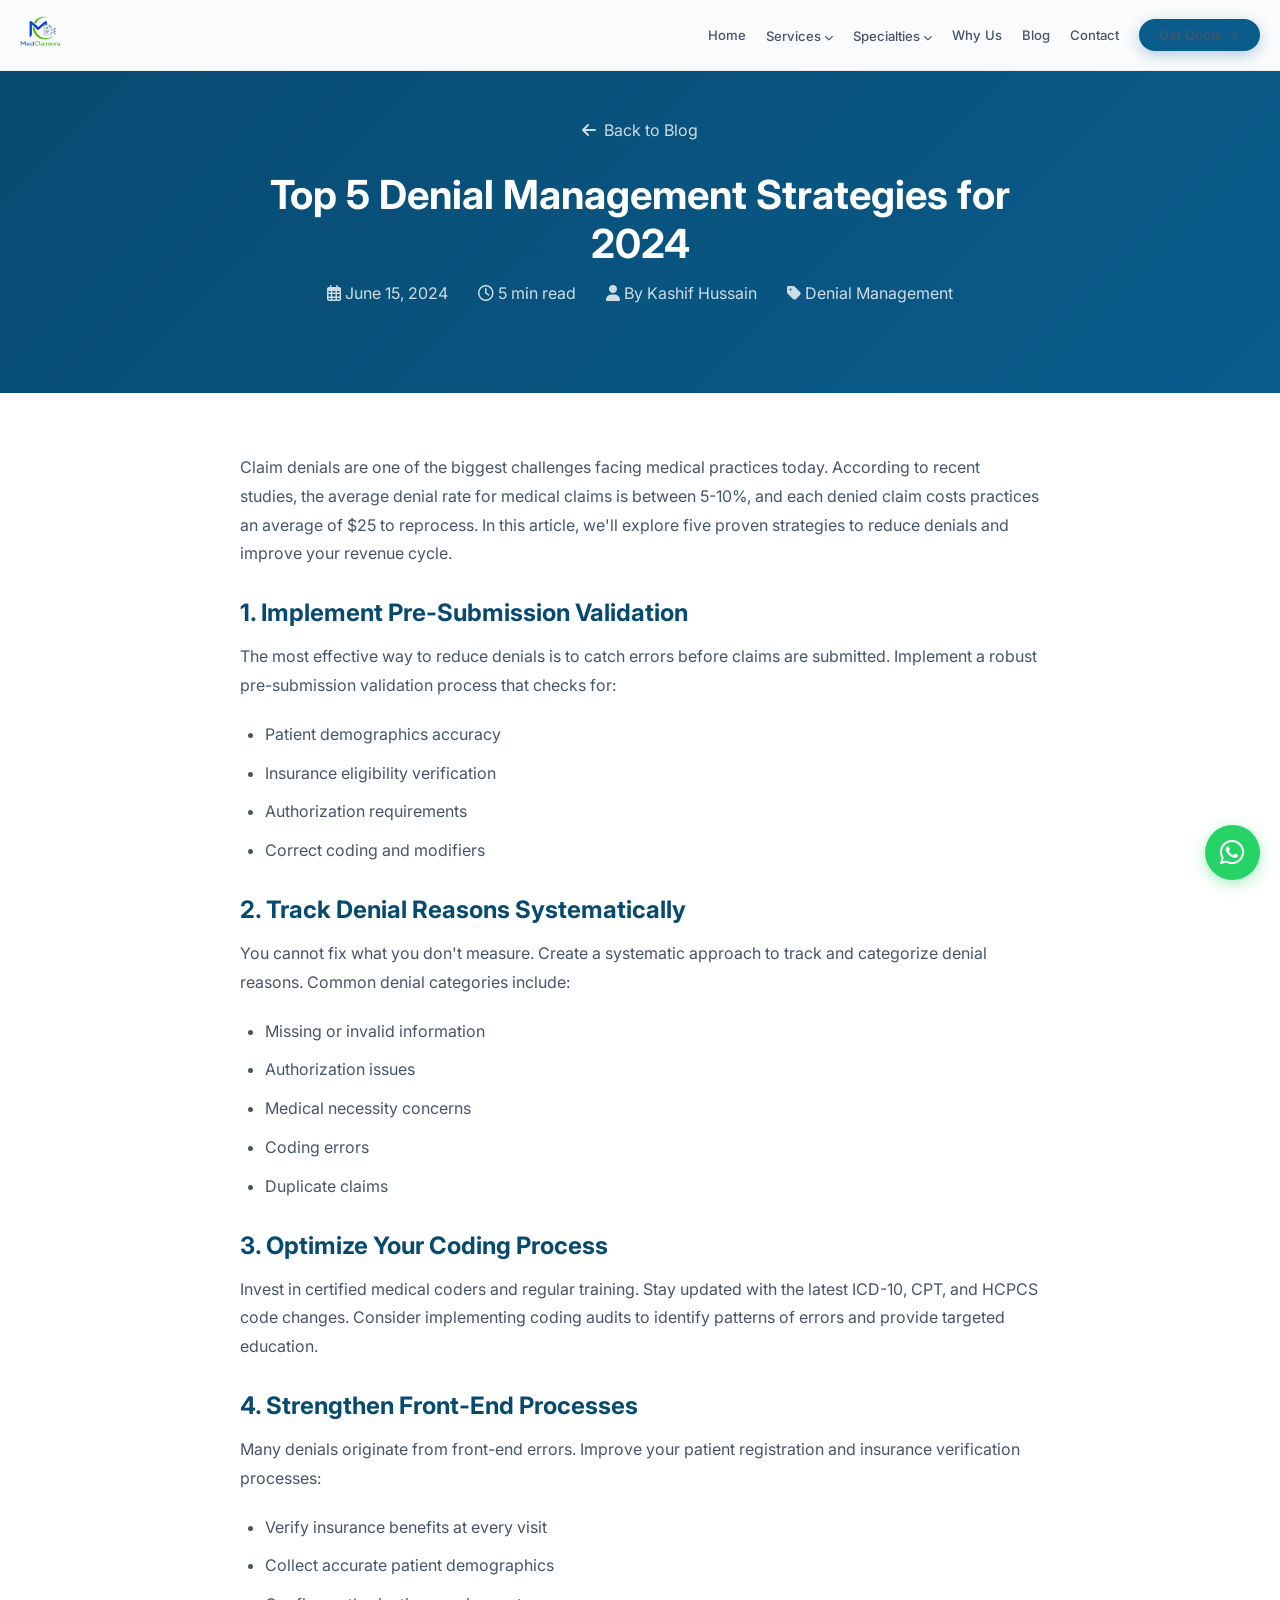
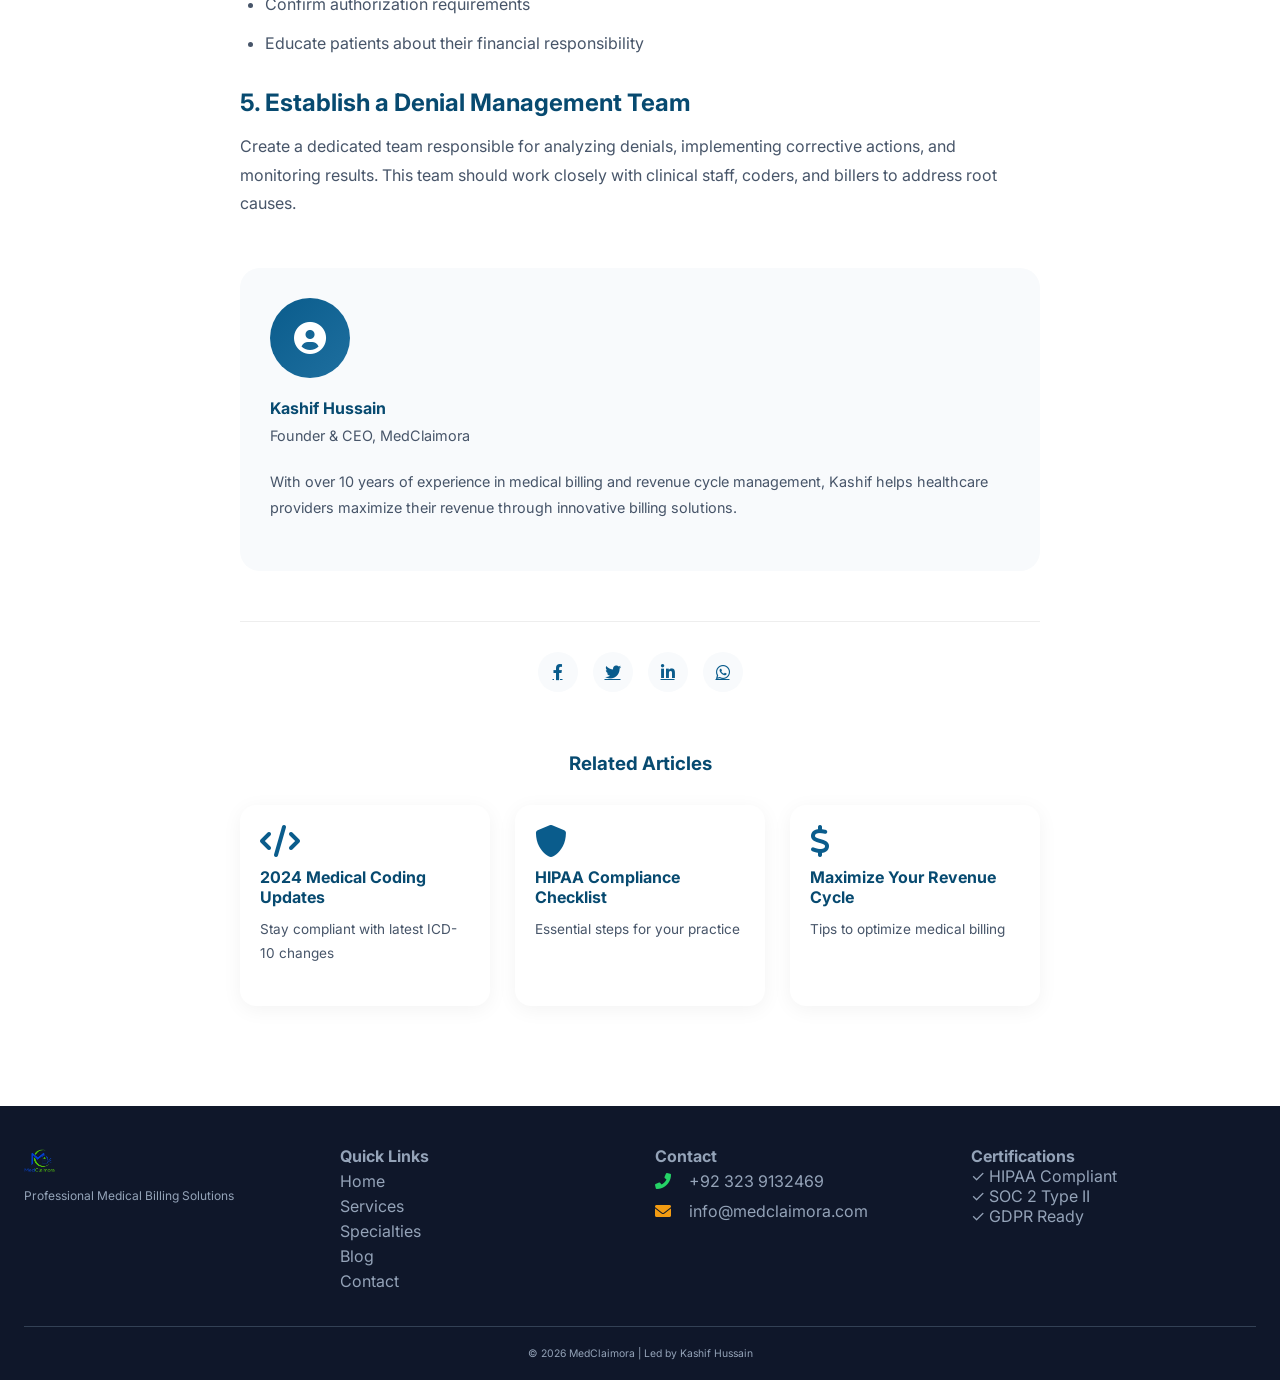
<file: blog-single.html>
<!DOCTYPE html>
<html lang="en">
<head>
  <meta charset="UTF-8">
  <meta name="viewport" content="width=device-width, initial-scale=1.0, viewport-fit=cover">

  <!-- ========== DYNAMIC SEO TAGS ========== -->
  <title>Top 5 Denial Management Strategies for 2024 | MedClaimora</title>
  <meta name="description" content="Learn top 5 denial management strategies to reduce claim denials and improve your revenue cycle efficiency in 2024. Expert tips from MedClaimora.">
  <meta name="keywords" content="denial management, claim denials, RCM, revenue cycle, medical billing strategies, denial prevention">
  <meta name="author" content="Kashif Hussain - MedClaimora">
  <meta name="robots" content="index, follow">

  <!-- ========== CANONICAL URL ========== -->
  <link rel="canonical" href="https://medclaimora.com/blog-single.html?id=1" />

  <!-- ========== OPEN GRAPH TAGS ========== -->
  <meta property="og:title" content="Top 5 Denial Management Strategies for 2024 | MedClaimora">
  <meta property="og:description" content="Learn top 5 denial management strategies to reduce claim denials and improve your revenue cycle efficiency in 2024.">
  <meta property="og:url" content="https://medclaimora.com/blog-single.html?id=1">
  <meta property="og:type" content="article">

  <!-- ========== ARTICLE SCHEMA MARKUP ========== -->
  <script type="application/ld+json">
    {
      "@context": "https://schema.org",
      "@type": "Article",
      "headline": "Top 5 Denial Management Strategies for 2024",
      "description": "Learn top 5 denial management strategies to reduce claim denials and improve your revenue cycle efficiency in 2024.",
      "author": {
        "@type": "Person",
        "name": "Kashif Hussain"
      },
      "publisher": {
        "@type": "MedicalBusiness",
        "name": "MedClaimora"
      },
      "datePublished": "2024-06-15",
      "dateModified": "2024-06-15",
      "mainEntityOfPage": {
        "@type": "WebPage",
        "@id": "https://medclaimora.com/blog-single.html?id=1"
      }
    }
  </script>

  <link rel="stylesheet" href="https://cdnjs.cloudflare.com/ajax/libs/font-awesome/6.0.0-beta3/css/all.min.css">
  <link href="https://fonts.googleapis.com/css2?family=Inter:wght@300;400;500;600;700;800&display=swap" rel="stylesheet">
  <link href="https://unpkg.com/aos@2.3.1/dist/aos.css" rel="stylesheet">
  <link rel="stylesheet" href="style.css">
  <link rel="icon" type="image/png" href="/image/favicon.png">
  <style>
    .page-hero { background: linear-gradient(135deg, var(--primary-dark), var(--primary)); padding: 120px 0 60px; text-align: center; color: white; }
    .page-hero h1 { font-size: 2.5rem; margin-bottom: 15px; max-width: 800px; margin-left: auto; margin-right: auto; }
    .back-to-blog { display: inline-flex; align-items: center; gap: 8px; color: white; text-decoration: none; margin-bottom: 30px; transition: 0.3s; opacity: 0.8; }
    .back-to-blog:hover { opacity: 1; gap: 12px; color: white; }
    .blog-post-content { padding: 60px 0; }
    .blog-post-body { max-width: 800px; margin: 0 auto; }
    .blog-post-meta { display: flex; justify-content: center; gap: 30px; margin-bottom: 30px; color: rgba(255,255,255,0.8); flex-wrap: wrap; }
    .blog-post-body h2 { color: var(--primary-dark); margin: 30px 0 15px; }
    .blog-post-body h3 { color: var(--primary-dark); margin: 25px 0 12px; }
    .blog-post-body p { color: var(--gray); line-height: 1.8; margin-bottom: 20px; }
    .blog-post-body ul, .blog-post-body ol { margin: 20px 0; padding-left: 25px; color: var(--gray); line-height: 1.8; }
    .blog-post-body li { margin-bottom: 10px; }
    .share-buttons { display: flex; gap: 15px; justify-content: center; margin-top: 50px; padding-top: 30px; border-top: 1px solid #eee; }
    .share-buttons a { width: 40px; height: 40px; background: var(--light); border-radius: 50%; display: flex; align-items: center; justify-content: center; color: var(--primary); transition: 0.3s; }
    .share-buttons a:hover { background: var(--primary); color: white; transform: translateY(-3px); }
    .author-box { background: var(--light); border-radius: 20px; padding: 30px; margin-top: 50px; display: flex; gap: 20px; align-items: center; flex-wrap: wrap; }
    .author-avatar { width: 80px; height: 80px; background: var(--gradient-blue); border-radius: 50%; display: flex; align-items: center; justify-content: center; font-size: 2rem; color: white; }
    .author-info h4 { margin-bottom: 5px; color: var(--primary-dark); }
    .author-info p { color: var(--gray); font-size: 0.9rem; }
    .related-posts { margin-top: 60px; }
    .related-posts h3 { text-align: center; margin-bottom: 30px; color: var(--primary-dark); }
    .related-grid { display: grid; grid-template-columns: repeat(auto-fit, minmax(250px, 1fr)); gap: 25px; }
    .related-card { background: white; border-radius: 16px; padding: 20px; box-shadow: var(--shadow-sm); transition: 0.3s; text-decoration: none; display: block; }
    .related-card:hover { transform: translateY(-5px); box-shadow: var(--shadow-xl); }
    .related-card h4 { color: var(--primary-dark); margin: 10px 0; }
    .related-card p { color: var(--gray); font-size: 0.85rem; }
    @media (max-width: 768px) { .page-hero h1 { font-size: 1.8rem; } .blog-post-meta { flex-direction: column; align-items: center; gap: 10px; } }
  </style>
</head>
<body>
  <nav class="navbar" id="navbar">
    <div class="nav-inner">
      <div class="navbar-logo"><a href="index.html"><img src="/image/logo.png" alt="MedClaimora Logo - Medical Billing Blog"></a></div>
      <button class="menu-btn" id="menuBtn"><i class="fas fa-bars"></i></button>
      <div class="nav-links">
        <a href="index.html">Home</a>
        <div class="dropdown"><a href="#" class="dropdown-toggle">Services <i class="fas fa-chevron-down"></i></a><div class="dropdown-menu"><a href="services.html">Medical Billing</a><a href="services.html">Practice Management</a><a href="services.html">Medical Coding</a></div></div>
        <div class="dropdown"><a href="#" class="dropdown-toggle">Specialties <i class="fas fa-chevron-down"></i></a><div class="dropdown-menu"><a href="specialties.html">Mental Health</a><a href="specialties.html">Internal Medicine</a><a href="specialties.html">Urgent Care</a></div></div>
        <a href="index.html#why">Why Us</a>
        <a href="blog.html">Blog</a>
        <a href="contact.html">Contact</a>
        <a href="get-quote.html" class="btn btn-primary">Get Quote →</a>
      </div>
    </div>
  </nav>

  <div class="drawer-overlay" id="drawerOverlay"></div>
  <div class="mobile-drawer" id="mobileDrawer">
    <button class="mobile-drawer-close" id="mobileDrawerClose"><i class="fas fa-times"></i></button>
    <a href="index.html"><i class="fas fa-home"></i> Home</a>
    <a href="services.html"><i class="fas fa-cogs"></i> Services</a>
    <a href="specialties.html"><i class="fas fa-stethoscope"></i> Specialties</a>
    <div class="drawer-divider"></div>
    <a href="index.html#why"><i class="fas fa-question-circle"></i> Why Us</a>
    <a href="index.html#testimonials"><i class="fas fa-star"></i> Testimonials</a>
    <a href="index.html#faq"><i class="fas fa-question"></i> FAQs</a>
    <div class="drawer-divider"></div>
    <a href="blog.html"><i class="fas fa-blog"></i> Blog</a>
    <a href="contact.html"><i class="fas fa-envelope"></i> Contact</a>
    <div class="drawer-divider"></div>
    <a href="javascript:void(0)" onclick="window.location.href='index.html#contact'; document.getElementById('mobileDrawer').classList.remove('open'); document.getElementById('drawerOverlay').classList.remove('open');" class="btn btn-primary" id="mobileWaBtn"><i class="fas fa-dollar-sign"></i> Get Quote</a>
  </div>

  <div class="float-wa" id="floatWhatsAppBtn"><i class="fab fa-whatsapp"></i></div>

  <main>
    <section class="page-hero">
      <div class="container">
        <a href="blog.html" class="back-to-blog"><i class="fas fa-arrow-left"></i> Back to Blog</a>
        <h1 data-aos="fade-up">Top 5 Denial Management Strategies for 2024</h1>
        <div class="blog-post-meta">
          <span><i class="far fa-calendar-alt"></i> June 15, 2024</span>
          <span><i class="far fa-clock"></i> 5 min read</span>
          <span><i class="fas fa-user"></i> By Kashif Hussain</span>
          <span><i class="fas fa-tag"></i> Denial Management</span>
        </div>
      </div>
    </section>

    <div class="blog-post-content">
      <div class="container">
        <div class="blog-post-body">
          <p>Claim denials are one of the biggest challenges facing medical practices today. According to recent studies, the average denial rate for medical claims is between 5-10%, and each denied claim costs practices an average of $25 to reprocess. In this article, we'll explore five proven strategies to reduce denials and improve your revenue cycle.</p>

          <h2>1. Implement Pre-Submission Validation</h2>
          <p>The most effective way to reduce denials is to catch errors before claims are submitted. Implement a robust pre-submission validation process that checks for:</p>
          <ul>
            <li>Patient demographics accuracy</li>
            <li>Insurance eligibility verification</li>
            <li>Authorization requirements</li>
            <li>Correct coding and modifiers</li>
          </ul>

          <h2>2. Track Denial Reasons Systematically</h2>
          <p>You cannot fix what you don't measure. Create a systematic approach to track and categorize denial reasons. Common denial categories include:</p>
          <ul>
            <li>Missing or invalid information</li>
            <li>Authorization issues</li>
            <li>Medical necessity concerns</li>
            <li>Coding errors</li>
            <li>Duplicate claims</li>
          </ul>

          <h2>3. Optimize Your Coding Process</h2>
          <p>Invest in certified medical coders and regular training. Stay updated with the latest ICD-10, CPT, and HCPCS code changes. Consider implementing coding audits to identify patterns of errors and provide targeted education.</p>

          <h2>4. Strengthen Front-End Processes</h2>
          <p>Many denials originate from front-end errors. Improve your patient registration and insurance verification processes:</p>
          <ul>
            <li>Verify insurance benefits at every visit</li>
            <li>Collect accurate patient demographics</li>
            <li>Confirm authorization requirements</li>
            <li>Educate patients about their financial responsibility</li>
          </ul>

          <h2>5. Establish a Denial Management Team</h2>
          <p>Create a dedicated team responsible for analyzing denials, implementing corrective actions, and monitoring results. This team should work closely with clinical staff, coders, and billers to address root causes.</p>

          <div class="author-box">
            <div class="author-avatar"><i class="fas fa-user-circle"></i></div>
            <div class="author-info">
              <h4>Kashif Hussain</h4>
              <p>Founder & CEO, MedClaimora</p>
              <p>With over 10 years of experience in medical billing and revenue cycle management, Kashif helps healthcare providers maximize their revenue through innovative billing solutions.</p>
            </div>
          </div>

          <div class="share-buttons">
            <a href="#"><i class="fab fa-facebook-f"></i></a>
            <a href="#"><i class="fab fa-twitter"></i></a>
            <a href="#"><i class="fab fa-linkedin-in"></i></a>
            <a href="#"><i class="fab fa-whatsapp"></i></a>
          </div>

          <div class="related-posts">
            <h3>Related Articles</h3>
            <div class="related-grid">
              <a href="blog-single.html?id=2" class="related-card">
                <i class="fas fa-code" style="font-size: 2rem; color: var(--primary);"></i>
                <h4>2024 Medical Coding Updates</h4>
                <p>Stay compliant with latest ICD-10 changes</p>
              </a>
              <a href="blog-single.html?id=3" class="related-card">
                <i class="fas fa-shield-alt" style="font-size: 2rem; color: var(--primary);"></i>
                <h4>HIPAA Compliance Checklist</h4>
                <p>Essential steps for your practice</p>
              </a>
              <a href="blog-single.html?id=4" class="related-card">
                <i class="fas fa-dollar-sign" style="font-size: 2rem; color: var(--primary);"></i>
                <h4>Maximize Your Revenue Cycle</h4>
                <p>Tips to optimize medical billing</p>
              </a>
            </div>
          </div>
        </div>
      </div>
    </div>
  </main>

  <footer>
    <div class="container">
      <div class="footer-grid">
        <div class="footer-logo"><img src="/image/logo.png" alt="MedClaimora Logo"><div class="footer-logo-text">Professional Medical Billing Solutions</div></div>
        <div class="footer-links"><p><strong>Quick Links</strong></p><a href="index.html">Home</a><a href="services.html">Services</a><a href="specialties.html">Specialties</a><a href="blog.html">Blog</a><a href="contact.html">Contact</a></div>
        <div class="footer-links"><p><strong>Contact</strong></p><div class="footer-contact-icons"><p><i class="fas fa-phone-alt"></i> +92 323 9132469</p><p><i class="fas fa-envelope"></i> info@medclaimora.com</p></div></div>
        <div class="footer-links"><p><strong>Certifications</strong></p><p>✓ HIPAA Compliant</p><p>✓ SOC 2 Type II</p><p>✓ GDPR Ready</p></div>
      </div>
      <div class="copyright"><p>© 2026 MedClaimora | Led by Kashif Hussain</p></div>
    </div>
  </footer>

  <script src="https://unpkg.com/aos@2.3.1/dist/aos.js"></script>
  <script>
    AOS.init({ duration: 800, once: true, offset: 100 });
    const menuBtn = document.getElementById('menuBtn');
    const drawerOverlay = document.getElementById('drawerOverlay');
    const mobileDrawer = document.getElementById('mobileDrawer');
    const mobileDrawerClose = document.getElementById('mobileDrawerClose');

    function closeMobileDrawer() {
      mobileDrawer.classList.remove('open');
      drawerOverlay.classList.remove('open');
      document.body.style.overflow = '';
      if (menuBtn) menuBtn.classList.remove('open');
    }

    if (menuBtn) {
      menuBtn.addEventListener('click', (e) => {
        e.stopPropagation();
        if (mobileDrawer.classList.contains('open')) {
          closeMobileDrawer();
        } else {
          mobileDrawer.classList.add('open');
          drawerOverlay.classList.add('open');
          document.body.style.overflow = 'hidden';
          if (menuBtn) menuBtn.classList.add('open');
        }
      });
    }
    if (mobileDrawerClose) {
      mobileDrawerClose.addEventListener('click', closeMobileDrawer);
    }
    if (drawerOverlay) {
      drawerOverlay.addEventListener('click', closeMobileDrawer);
    }
    if (mobileDrawer) {
      mobileDrawer.querySelectorAll('a').forEach(link => {
        link.addEventListener('click', () => {
          setTimeout(closeMobileDrawer, 300);
        });
      });
    }

    window.addEventListener('scroll', () => {
      const navbar = document.getElementById('navbar');
      if (window.scrollY > 50) navbar.classList.add('scrolled');
      else navbar.classList.remove('scrolled');
    });

    document.getElementById('floatWhatsAppBtn')?.addEventListener('click', (e) => {
      e.preventDefault();
      window.open('https://wa.me/923239132469?text=Hello%20MedClaimora', '_blank');
    });
  </script>
</body>
</html>
</file>
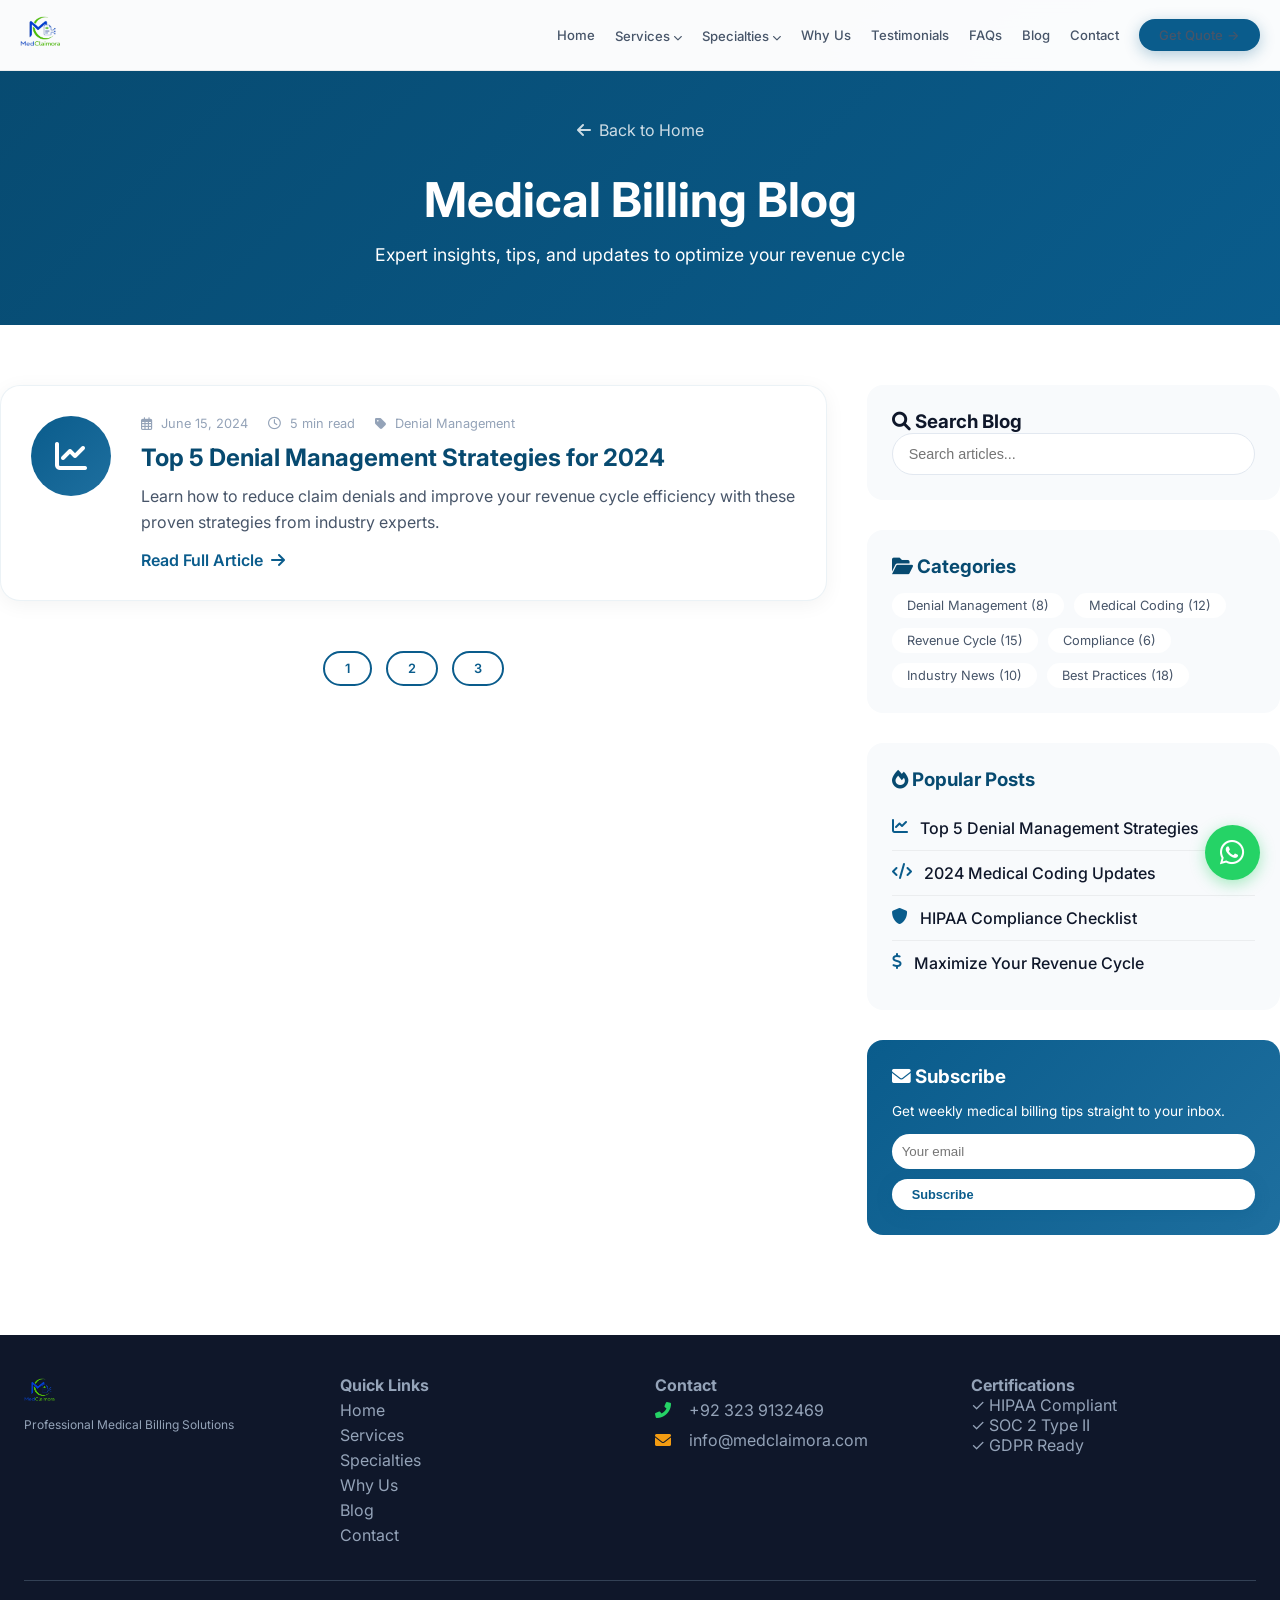
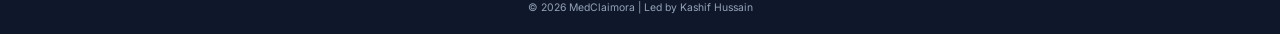
<file: blog.html>
<!DOCTYPE html>
<html lang="en">

<head>
  <meta charset="UTF-8">
  <meta name="viewport" content="width=device-width, initial-scale=1.0, viewport-fit=cover">

  <!-- ========== PRIMARY SEO TAGS ========== -->
  <title>Medical Billing Blog | RCM Tips, Coding Updates & Industry Insights | MedClaimora</title>
  <meta name="description"
    content="Latest insights, tips, and updates on medical billing, revenue cycle management, denial management, coding updates, and healthcare industry trends.">
  <meta name="keywords"
    content="medical billing blog, RCM tips, denial management, medical coding updates, healthcare revenue, practice management">
  <meta name="author" content="Kashif Hussain - MedClaimora">
  <meta name="robots" content="index, follow">

  <!-- ========== CANONICAL URL ========== -->
  <link rel="canonical" href="https://medclaimora.com/blog.html" />

  <!-- ========== OPEN GRAPH TAGS ========== -->
  <meta property="og:title" content="Medical Billing Blog | RCM Tips & Industry Insights | MedClaimora">
  <meta property="og:description"
    content="Expert insights, tips, and updates on medical billing, revenue cycle management, denial management, and more.">
  <meta property="og:url" content="https://medclaimora.com/blog.html">
  <meta property="og:type" content="website">

  <!-- ========== SCHEMA MARKUP - Blog ========== -->
  <script type="application/ld+json">
    {
      "@context": "https://schema.org",
      "@type": "Blog",
      "name": "MedClaimora Medical Billing Blog",
      "description": "Expert insights and tips on medical billing, RCM, denial management, and industry updates.",
      "url": "https://medclaimora.com/blog.html",
      "publisher": {
        "@type": "MedicalBusiness",
        "name": "MedClaimora"
      }
    }
  </script>

  <link rel="stylesheet" href="https://cdnjs.cloudflare.com/ajax/libs/font-awesome/6.0.0-beta3/css/all.min.css">
  <link href="https://fonts.googleapis.com/css2?family=Inter:wght@300;400;500;600;700;800&display=swap"
    rel="stylesheet">
  <link href="https://unpkg.com/aos@2.3.1/dist/aos.css" rel="stylesheet">
  <link rel="stylesheet" href="style.css">
  <link rel="icon" type="image/png" href="/image/favicon.png">
  <style>
    .page-hero {
      background: linear-gradient(135deg, var(--primary-dark), var(--primary));
      padding: 120px 0 60px;
      text-align: center;
      color: white;
    }

    .page-hero h1 {
      font-size: 3rem;
      margin-bottom: 15px;
    }

    .page-hero p {
      font-size: 1.1rem;
      opacity: 0.9;
      max-width: 600px;
      margin: 0 auto;
    }

    .back-to-home {
      display: inline-flex;
      align-items: center;
      gap: 8px;
      color: white;
      text-decoration: none;
      margin-bottom: 30px;
      transition: 0.3s;
      opacity: 0.8;
    }

    .back-to-home:hover {
      opacity: 1;
      gap: 12px;
      color: white;
    }

    .blog-list {
      padding: 60px 0;
    }

    .blog-list-item {
      display: flex;
      gap: 30px;
      background: white;
      border-radius: 20px;
      padding: 30px;
      margin-bottom: 30px;
      box-shadow: var(--shadow-sm);
      transition: all 0.3s;
      border: 1px solid rgba(10, 92, 140, 0.08);
      flex-wrap: wrap;
    }

    .blog-list-item:hover {
      transform: translateY(-5px);
      box-shadow: var(--shadow-xl);
    }

    .blog-list-icon {
      width: 80px;
      height: 80px;
      background: var(--gradient-blue);
      border-radius: 50%;
      display: flex;
      align-items: center;
      justify-content: center;
      font-size: 2rem;
      color: white;
      flex-shrink: 0;
    }

    .blog-list-content {
      flex: 1;
    }

    .blog-list-meta {
      display: flex;
      gap: 20px;
      margin-bottom: 12px;
      font-size: 0.8rem;
      color: var(--gray-light);
    }

    .blog-list-meta i {
      margin-right: 5px;
    }

    .blog-list-content h2 {
      font-size: 1.5rem;
      margin-bottom: 12px;
      color: var(--primary-dark);
    }

    .blog-list-content h2 a {
      color: inherit;
      text-decoration: none;
      transition: color 0.3s;
    }

    .blog-list-content h2 a:hover {
      color: var(--primary);
    }

    .blog-list-content p {
      color: var(--gray);
      line-height: 1.6;
      margin-bottom: 15px;
    }

    .read-more-btn {
      display: inline-flex;
      align-items: center;
      gap: 8px;
      color: var(--primary);
      text-decoration: none;
      font-weight: 600;
      transition: 0.3s;
    }

    .read-more-btn:hover {
      gap: 12px;
      color: var(--secondary);
    }

    .blog-categories {
      background: var(--light);
      border-radius: 16px;
      padding: 25px;
      margin-bottom: 30px;
    }

    .blog-categories h3 {
      margin-bottom: 15px;
      color: var(--primary-dark);
    }

    .blog-categories ul {
      list-style: none;
      display: flex;
      flex-wrap: wrap;
      gap: 10px;
    }

    .blog-categories li a {
      display: inline-block;
      padding: 5px 15px;
      background: white;
      border-radius: 50px;
      color: var(--gray);
      text-decoration: none;
      font-size: 0.8rem;
      transition: 0.3s;
    }

    .blog-categories li a:hover {
      background: var(--primary);
      color: white;
    }

    .sidebar {
      position: sticky;
      top: 100px;
    }

    .search-box {
      background: var(--light);
      border-radius: 16px;
      padding: 25px;
      margin-bottom: 30px;
    }

    .search-box input {
      width: 100%;
      padding: 12px 16px;
      border: 1px solid #e2e8f0;
      border-radius: 50px;
      font-size: 0.9rem;
    }

    .popular-posts {
      background: var(--light);
      border-radius: 16px;
      padding: 25px;
    }

    .popular-posts h3 {
      margin-bottom: 15px;
      color: var(--primary-dark);
    }

    .popular-post-item {
      display: flex;
      gap: 12px;
      padding: 12px 0;
      border-bottom: 1px solid rgba(0, 0, 0, 0.05);
    }

    .popular-post-item:last-child {
      border-bottom: none;
    }

    .popular-post-item a {
      color: var(--dark);
      text-decoration: none;
      font-weight: 500;
      transition: 0.3s;
    }

    .popular-post-item a:hover {
      color: var(--primary);
    }

    .blog-grid-layout {
      display: grid;
      grid-template-columns: 2fr 1fr;
      gap: 40px;
    }

    @media (max-width: 768px) {
      .blog-grid-layout {
        grid-template-columns: 1fr;
      }
    }
  </style>
</head>

<body>
  <nav class="navbar" id="navbar">
    <div class="nav-inner">
      <div class="navbar-logo"><a href="index.html"><img src="/image/logo.png"
            alt="MedClaimora Logo - Medical Billing Blog"></a></div>
      <button class="menu-btn" id="menuBtn"><i class="fas fa-bars"></i></button>
      <div class="nav-links">
        <a href="index.html">Home</a>
        <div class="dropdown">
          <a href="#" class="dropdown-toggle">Services <i class="fas fa-chevron-down"></i></a>
          <div class="dropdown-menu">
            <a href="services.html"><i class="fas fa-file-invoice-dollar"></i> Medical Billing</a>
            <a href="services.html"><i class="fas fa-calendar-alt"></i> Practice Management</a>
            <a href="services.html"><i class="fas fa-code"></i> Medical Coding</a>
            <a href="services.html"><i class="fas fa-credit-card"></i> Patient Collections</a>
            <a href="services.html"><i class="fas fa-id-card"></i> Credentialing</a>
            <a href="services.html"><i class="fas fa-chart-line"></i> RCM Analytics</a>
          </div>
        </div>
        <div class="dropdown">
          <a href="#" class="dropdown-toggle">Specialties <i class="fas fa-chevron-down"></i></a>
          <div class="dropdown-menu">
            <a href="specialties.html"><i class="fas fa-brain"></i> Mental Health</a>
            <a href="specialties.html"><i class="fas fa-heartbeat"></i> Internal Medicine</a>
            <a href="specialties.html"><i class="fas fa-truck-medical"></i> Urgent Care</a>
            <a href="specialties.html"><i class="fas fa-spine"></i> Pain Management</a>
          </div>
        </div>
        <a href="index.html#why">Why Us</a>
        <a href="index.html#testimonials">Testimonials</a>
        <a href="index.html#faq">FAQs</a>
        <a href="blog.html">Blog</a>
        <a href="contact.html">Contact</a>
        <a href="get-quote.html" class="btn btn-primary">Get Quote →</a>
      </div>
    </div>
  </nav>

  <div class="drawer-overlay" id="drawerOverlay"></div>
  <div class="mobile-drawer" id="mobileDrawer">
    <button class="mobile-drawer-close" id="mobileDrawerClose"><i class="fas fa-times"></i></button>
    <a href="index.html"><i class="fas fa-home"></i> Home</a>
    <a href="services.html"><i class="fas fa-cogs"></i> Services</a>
    <a href="specialties.html"><i class="fas fa-stethoscope"></i> Specialties</a>
    <div class="drawer-divider"></div>
    <a href="index.html#why"><i class="fas fa-question-circle"></i> Why Us</a>
    <a href="index.html#testimonials"><i class="fas fa-star"></i> Testimonials</a>
    <a href="index.html#faq"><i class="fas fa-question"></i> FAQs</a>
    <div class="drawer-divider"></div>
    <a href="blog.html"><i class="fas fa-blog"></i> Blog</a>
    <a href="contact.html"><i class="fas fa-envelope"></i> Contact</a>
    <div class="drawer-divider"></div>
    <a href="javascript:void(0)"
      onclick="window.location.href='index.html#contact'; document.getElementById('mobileDrawer').classList.remove('open'); document.getElementById('drawerOverlay').classList.remove('open');"
      class="btn btn-primary" id="mobileWaBtn"><i class="fas fa-dollar-sign"></i> Get Quote</a>
  </div>

  <div class="float-wa" id="floatWhatsAppBtn"><i class="fab fa-whatsapp"></i></div>

  <main>
    <section class="page-hero">
      <div class="container">
        <a href="index.html" class="back-to-home"><i class="fas fa-arrow-left"></i> Back to Home</a>
        <h1 data-aos="fade-up">Medical Billing Blog</h1>
        <p data-aos="fade-up" data-aos-delay="100">Expert insights, tips, and updates to optimize your revenue cycle</p>
      </div>
    </section>

    <div class="container blog-list">
      <div class="blog-grid-layout">
        <div>
          <!-- Blog posts - same content -->
          <div class="blog-list-item" data-aos="fade-up">
            <div class="blog-list-icon"><i class="fas fa-chart-line"></i></div>
            <div class="blog-list-content">
              <div class="blog-list-meta">
                <span><i class="far fa-calendar-alt"></i> June 15, 2024</span>
                <span><i class="far fa-clock"></i> 5 min read</span>
                <span><i class="fas fa-tag"></i> Denial Management</span>
              </div>
              <h2><a href="blog-single.html?id=1">Top 5 Denial Management Strategies for 2024</a></h2>
              <p>Learn how to reduce claim denials and improve your revenue cycle efficiency with these proven
                strategies from industry experts.</p>
              <a href="blog-single.html?id=1" class="read-more-btn">Read Full Article <i
                  class="fas fa-arrow-right"></i></a>
            </div>
          </div>
          <!-- Add remaining blog posts... -->
          <div style="text-align: center; margin-top: 50px;">
            <a href="#" class="btn btn-outline" style="margin: 0 5px;">1</a>
            <a href="#" class="btn btn-outline" style="margin: 0 5px;">2</a>
            <a href="#" class="btn btn-outline" style="margin: 0 5px;">3</a>
          </div>
        </div>

        <!-- Sidebar -->
        <div class="sidebar">
          <div class="search-box">
            <h3><i class="fas fa-search"></i> Search Blog</h3>
            <input type="text" placeholder="Search articles..." id="searchInput">
          </div>

          <div class="blog-categories">
            <h3><i class="fas fa-folder-open"></i> Categories</h3>
            <ul>
              <li><a href="#">Denial Management (8)</a></li>
              <li><a href="#">Medical Coding (12)</a></li>
              <li><a href="#">Revenue Cycle (15)</a></li>
              <li><a href="#">Compliance (6)</a></li>
              <li><a href="#">Industry News (10)</a></li>
              <li><a href="#">Best Practices (18)</a></li>
            </ul>
          </div>

          <div class="popular-posts">
            <h3><i class="fas fa-fire"></i> Popular Posts</h3>
            <div class="popular-post-item"><i class="fas fa-chart-line" style="color: var(--primary);"></i><a
                href="blog-single.html?id=1">Top 5 Denial Management Strategies</a></div>
            <div class="popular-post-item"><i class="fas fa-code" style="color: var(--primary);"></i><a
                href="blog-single.html?id=2">2024 Medical Coding Updates</a></div>
            <div class="popular-post-item"><i class="fas fa-shield-alt" style="color: var(--primary);"></i><a
                href="blog-single.html?id=3">HIPAA Compliance Checklist</a></div>
            <div class="popular-post-item"><i class="fas fa-dollar-sign" style="color: var(--primary);"></i><a
                href="blog-single.html?id=4">Maximize Your Revenue Cycle</a></div>
          </div>

          <div class="popular-posts" style="margin-top: 30px; background: var(--gradient-blue); color: white;">
            <h3 style="color: white;"><i class="fas fa-envelope"></i> Subscribe</h3>
            <p style="font-size: 0.85rem; margin-bottom: 15px;">Get weekly medical billing tips straight to your inbox.
            </p>
            <form id="sidebarNewsletter">
              <input type="email" placeholder="Your email"
                style="width: 100%; padding: 10px; border-radius: 50px; border: none; margin-bottom: 10px;">
              <button type="submit" class="btn btn-primary"
                style="background: white; color: var(--primary); width: 100%;">Subscribe</button>
            </form>
          </div>
        </div>
      </div>
    </div>
  </main>

  <footer>
    <div class="container">
      <div class="footer-grid">
        <div class="footer-logo"><img src="/image/logo.png" alt="MedClaimora Logo">
          <div class="footer-logo-text">Professional Medical Billing Solutions</div>
        </div>
        <div class="footer-links">
          <p><strong>Quick Links</strong></p><a href="index.html">Home</a><a href="services.html">Services</a><a
            href="specialties.html">Specialties</a><a href="index.html#why">Why Us</a><a href="blog.html">Blog</a><a
            href="contact.html">Contact</a>
        </div>
        <div class="footer-links">
          <p><strong>Contact</strong></p>
          <div class="footer-contact-icons">
            <p><i class="fas fa-phone-alt"></i> +92 323 9132469</p>
            <p><i class="fas fa-envelope"></i> info@medclaimora.com</p>
          </div>
        </div>
        <div class="footer-links">
          <p><strong>Certifications</strong></p>
          <p>✓ HIPAA Compliant</p>
          <p>✓ SOC 2 Type II</p>
          <p>✓ GDPR Ready</p>
        </div>
      </div>
      <div class="copyright">
        <p>© 2026 MedClaimora | Led by Kashif Hussain</p>
      </div>
    </div>
  </footer>

  <script src="https://unpkg.com/aos@2.3.1/dist/aos.js"></script>
  <script>
    AOS.init({ duration: 800, once: true, offset: 100 });
    const menuBtn = document.getElementById('menuBtn');
    const drawerOverlay = document.getElementById('drawerOverlay');
    const mobileDrawer = document.getElementById('mobileDrawer');
    const mobileDrawerClose = document.getElementById('mobileDrawerClose');

    function closeMobileDrawer() {
      mobileDrawer.classList.remove('open');
      drawerOverlay.classList.remove('open');
      document.body.style.overflow = '';
      if (menuBtn) menuBtn.classList.remove('open');
    }

    if (menuBtn) {
      menuBtn.addEventListener('click', (e) => {
        e.stopPropagation();
        if (mobileDrawer.classList.contains('open')) {
          closeMobileDrawer();
        } else {
          mobileDrawer.classList.add('open');
          drawerOverlay.classList.add('open');
          document.body.style.overflow = 'hidden';
          if (menuBtn) menuBtn.classList.add('open');
        }
      });
    }
    if (mobileDrawerClose) {
      mobileDrawerClose.addEventListener('click', closeMobileDrawer);
    }
    if (drawerOverlay) {
      drawerOverlay.addEventListener('click', closeMobileDrawer);
    }

    document.getElementById('floatWhatsAppBtn')?.addEventListener('click', (e) => {
      e.preventDefault();
      window.open('https://wa.me/923239132469?text=Hello%20MedClaimora', '_blank');
    });
  </script>
</body>

</html>
</file>
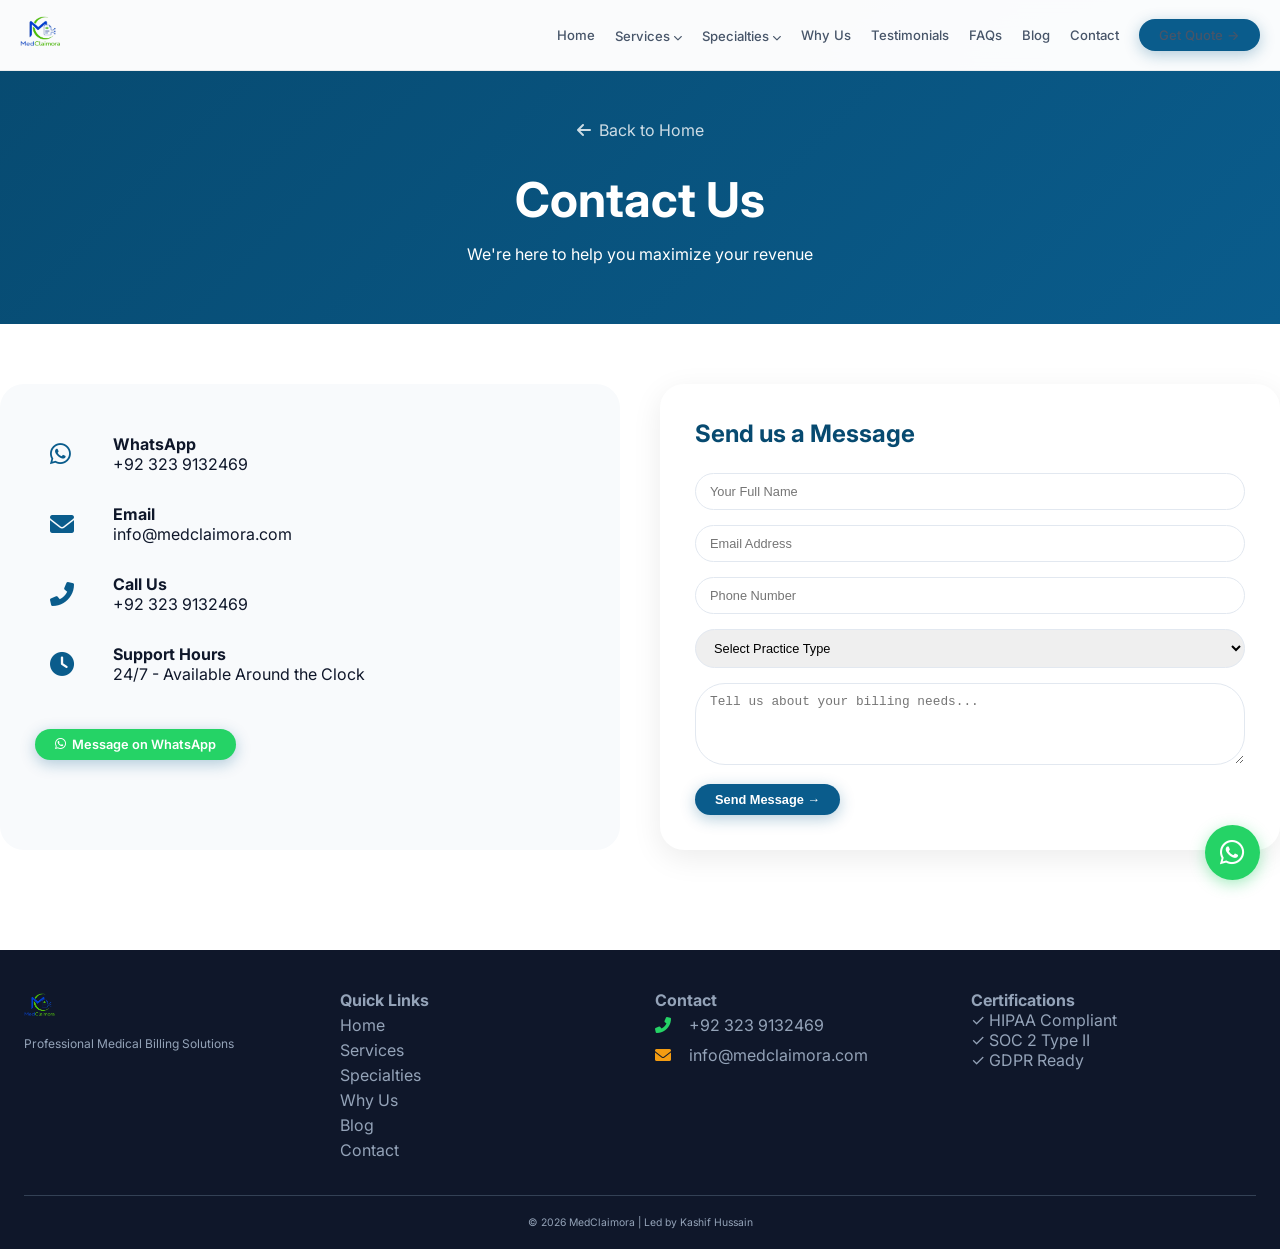
<file: contact.html>
<!DOCTYPE html>
<html lang="en">

<head>
  <meta charset="UTF-8">
  <meta name="viewport" content="width=device-width, initial-scale=1.0, viewport-fit=cover">

  <!-- ========== PRIMARY SEO TAGS ========== -->
  <title>Contact MedClaimora | Free Medical Billing Consultation</title>
  <meta name="description"
    content="Contact MedClaimora for professional medical billing services. Get a free consultation, quote, and expert RCM solutions for your practice.">
  <meta name="keywords"
    content="contact medical billing, medical billing consultation, RCM consultation, get a quote, medical billing services contact">
  <meta name="author" content="Kashif Hussain - MedClaimora">
  <meta name="robots" content="index, follow">

  <!-- ========== CANONICAL URL ========== -->
  <link rel="canonical" href="https://medclaimora.com/contact.html" />

  <!-- ========== OPEN GRAPH TAGS ========== -->
  <meta property="og:title" content="Contact MedClaimora | Free Medical Billing Consultation">
  <meta property="og:description"
    content="Get a free consultation for medical billing and RCM services. Contact MedClaimora today.">
  <meta property="og:url" content="https://medclaimora.com/contact.html">
  <meta property="og:type" content="website">

  <!-- ========== SCHEMA MARKUP ========== -->
  <script type="application/ld+json">
    {
      "@context": "https://schema.org",
      "@type": "ContactPage",
      "name": "Contact MedClaimora",
      "description": "Contact page for MedClaimora medical billing services.",
      "url": "https://medclaimora.com/contact.html",
      "mainEntity": {
        "@type": "MedicalBusiness",
        "name": "MedClaimora",
        "telephone": "+923239132469",
        "email": "info@medclaimora.com"
      }
    }
  </script>

  <link rel="stylesheet" href="https://cdnjs.cloudflare.com/ajax/libs/font-awesome/6.0.0-beta3/css/all.min.css">
  <link href="https://fonts.googleapis.com/css2?family=Inter:wght@300;400;500;600;700;800&display=swap"
    rel="stylesheet">
  <link href="https://unpkg.com/aos@2.3.1/dist/aos.css" rel="stylesheet">
  <link rel="stylesheet" href="style.css">
  <link rel="icon" type="image/png" href="/image/favicon.png">
  <style>
    .page-hero {
      background: linear-gradient(135deg, var(--primary-dark), var(--primary));
      padding: 120px 0 60px;
      text-align: center;
      color: white;
    }

    .page-hero h1 {
      font-size: 3rem;
      margin-bottom: 15px;
    }

    .back-to-home {
      display: inline-flex;
      align-items: center;
      gap: 8px;
      color: white;
      text-decoration: none;
      margin-bottom: 30px;
      transition: 0.3s;
      opacity: 0.8;
    }

    .back-to-home:hover {
      opacity: 1;
      gap: 12px;
    }

    .contact-page-grid {
      display: grid;
      grid-template-columns: 1fr 1fr;
      gap: 40px;
      padding: 60px 0;
    }

    .contact-page-info {
      background: var(--light);
      border-radius: 24px;
      padding: 35px;
    }

    .contact-page-item {
      display: flex;
      align-items: center;
      gap: 18px;
      padding: 15px;
      border-radius: 16px;
      transition: 0.3s;
    }

    .contact-page-item:hover {
      background: white;
      box-shadow: var(--shadow-sm);
    }

    .contact-page-item i {
      font-size: 1.5rem;
      width: 45px;
      color: var(--primary);
    }

    .contact-page-form {
      background: white;
      border-radius: 24px;
      padding: 35px;
      box-shadow: var(--shadow-md);
    }

    .contact-page-form h2 {
      color: var(--primary-dark);
      margin-bottom: 25px;
    }

    @media (max-width: 768px) {
      .contact-page-grid {
        grid-template-columns: 1fr;
      }

      .page-hero h1 {
        font-size: 2rem;
      }
    }
  </style>
</head>

<body>
  <nav class="navbar" id="navbar">
    <div class="nav-inner">
      <div class="navbar-logo"><a href="index.html"><img src="/image/logo.png"
            alt="MedClaimora Logo - Contact Medical Billing Services"></a></div>
      <button class="menu-btn" id="menuBtn"><i class="fas fa-bars"></i></button>
      <div class="nav-links">
        <a href="index.html">Home</a>
        <div class="dropdown"><a href="services.html" class="dropdown-toggle">Services <i
              class="fas fa-chevron-down"></i></a>
          <div class="dropdown-menu"><a href="services.html">Medical Billing</a><a href="services.html">Practice
              Management</a><a href="services.html">Medical Coding</a></div>
        </div>
        <div class="dropdown"><a href="specialties.html" class="dropdown-toggle">Specialties <i
              class="fas fa-chevron-down"></i></a>
          <div class="dropdown-menu"><a href="specialties.html">Mental Health</a><a href="specialties.html">Internal
              Medicine</a><a href="specialties.html">Urgent Care</a></div>
        </div>
        <a href="index.html#why">Why Us</a>
        <a href="index.html#testimonials">Testimonials</a>
        <a href="index.html#faq">FAQs</a>
        <a href="blog.html">Blog</a>
        <a href="contact.html">Contact</a>
        <a href="javascript:void(0)" onclick="document.getElementById('contact').scrollIntoView({behavior:'smooth'})"
          class="btn btn-primary">Get Quote →</a>
      </div>
    </div>
  </nav>

  <div class="drawer-overlay" id="drawerOverlay"></div>
  <div class="mobile-drawer" id="mobileDrawer">
    <button class="mobile-drawer-close" id="mobileDrawerClose"><i class="fas fa-times"></i></button>
    <a href="index.html"><i class="fas fa-home"></i> Home</a>
    <a href="services.html"><i class="fas fa-cogs"></i> Services</a>
    <a href="specialties.html"><i class="fas fa-stethoscope"></i> Specialties</a>
    <div class="drawer-divider"></div>
    <a href="index.html#why"><i class="fas fa-question-circle"></i> Why Us</a>
    <a href="index.html#testimonials"><i class="fas fa-star"></i> Testimonials</a>
    <a href="index.html#faq"><i class="fas fa-question"></i> FAQs</a>
    <div class="drawer-divider"></div>
    <a href="blog.html"><i class="fas fa-blog"></i> Blog</a>
    <a href="contact.html"><i class="fas fa-envelope"></i> Contact</a>
    <div class="drawer-divider"></div>
    <a href="javascript:void(0)"
      onclick="document.getElementById('contact').scrollIntoView({behavior:'smooth'}); document.getElementById('mobileDrawer').classList.remove('open'); document.getElementById('drawerOverlay').classList.remove('open');"
      class="btn btn-primary" id="mobileWaBtn"><i class="fas fa-dollar-sign"></i> Get Quote</a>
  </div>

  <div class="float-wa" id="floatWhatsAppBtn"><i class="fab fa-whatsapp"></i></div>

  <main>
    <section class="page-hero">
      <div class="container">
        <a href="index.html" class="back-to-home"><i class="fas fa-arrow-left"></i> Back to Home</a>
        <h1 data-aos="fade-up">Contact Us</h1>
        <p data-aos="fade-up" data-aos-delay="100">We're here to help you maximize your revenue</p>
      </div>
    </section>

    <div class="container contact-page-grid">
      <div class="contact-page-info" data-aos="fade-right">
        <div class="contact-page-item"><i class="fab fa-whatsapp"></i>
          <div><strong>WhatsApp</strong><br>+92 323 9132469</div>
        </div>
        <div class="contact-page-item"><i class="fas fa-envelope"></i>
          <div><strong>Email</strong><br>info@medclaimora.com</div>
        </div>
        <div class="contact-page-item"><i class="fas fa-phone-alt"></i>
          <div><strong>Call Us</strong><br>+92 323 9132469</div>
        </div>
        <div class="contact-page-item"><i class="fas fa-clock"></i>
          <div><strong>Support Hours</strong><br>24/7 - Available Around the Clock</div>
        </div>
        <div style="margin-top: 30px;"><a href="https://wa.me/923239132469" class="btn btn-primary"
            style="background: #25D366;"><i class="fab fa-whatsapp"></i> Message on WhatsApp</a></div>
      </div>
      <div class="contact-page-form" data-aos="fade-left">
        <h2>Send us a Message</h2>
        <form action="https://api.web3forms.com/submit" method="POST">
          <input type="hidden" name="access_key" value="111aab32-0def-4cfa-a554-93d9873c2ea5">
          <input type="hidden" name="subject" value="New Contact Request">
          <input type="hidden" name="from_name" value="MedClaimora Website">
          <input type="checkbox" name="botcheck" style="display:none;">
          <div class="form-group"><input type="text" name="name" placeholder="Your Full Name" required></div>
          <div class="form-group"><input type="email" name="email" placeholder="Email Address" required></div>
          <div class="form-group"><input type="tel" name="phone" placeholder="Phone Number"></div>
          <div class="form-group"><select name="practice_type">
              <option>Select Practice Type</option>
              <option>Solo Practice</option>
              <option>Group Practice</option>
              <option>Hospital</option>
              <option>Billing Company</option>
            </select></div>
          <div class="form-group"><textarea name="message" rows="4"
              placeholder="Tell us about your billing needs..."></textarea></div>
          <button type="submit" class="btn btn-primary">Send Message →</button>
        </form>
      </div>
    </div>
  </main>

  <footer>
    <div class="container">
      <div class="footer-grid">
        <div class="footer-logo"><a href="index.html"><img src="/image/logo.png" alt="MedClaimora Logo"></a>
          <div class="footer-logo-text">Professional Medical Billing Solutions</div>
        </div>
        <div class="footer-links">
          <p><strong>Quick Links</strong></p><a href="index.html">Home</a><a href="services.html">Services</a><a
            href="specialties.html">Specialties</a><a href="index.html#why">Why Us</a><a href="blog.html">Blog</a><a
            href="contact.html">Contact</a>
        </div>
        <div class="footer-links">
          <p><strong>Contact</strong></p>
          <div class="footer-contact-icons">
            <p><i class="fas fa-phone-alt"></i> +92 323 9132469</p>
            <p><i class="fas fa-envelope"></i> info@medclaimora.com</p>
          </div>
        </div>
        <div class="footer-links">
          <p><strong>Certifications</strong></p>
          <p>✓ HIPAA Compliant</p>
          <p>✓ SOC 2 Type II</p>
          <p>✓ GDPR Ready</p>
        </div>
      </div>
      <div class="copyright">
        <p>© 2026 MedClaimora | Led by Kashif Hussain</p>
      </div>
    </div>
  </footer>

  <script src="https://unpkg.com/aos@2.3.1/dist/aos.js"></script>
  <script>
    AOS.init({ duration: 800, once: true, offset: 100 });
    const menuBtn = document.getElementById('menuBtn');
    const drawerOverlay = document.getElementById('drawerOverlay');
    const mobileDrawer = document.getElementById('mobileDrawer');
    const mobileDrawerClose = document.getElementById('mobileDrawerClose');

    function closeMobileDrawer() {
      mobileDrawer.classList.remove('open');
      drawerOverlay.classList.remove('open');
      document.body.style.overflow = '';
      if (menuBtn) menuBtn.classList.remove('open');
    }

    if (menuBtn) {
      menuBtn.addEventListener('click', (e) => {
        e.stopPropagation();
        if (mobileDrawer.classList.contains('open')) {
          closeMobileDrawer();
        } else {
          mobileDrawer.classList.add('open');
          drawerOverlay.classList.add('open');
          document.body.style.overflow = 'hidden';
          if (menuBtn) menuBtn.classList.add('open');
        }
      });
    }
    if (mobileDrawerClose) {
      mobileDrawerClose.addEventListener('click', closeMobileDrawer);
    }
    if (drawerOverlay) {
      drawerOverlay.addEventListener('click', closeMobileDrawer);
    }
    if (mobileDrawer) {
      mobileDrawer.querySelectorAll('a').forEach(link => {
        link.addEventListener('click', () => {
          setTimeout(closeMobileDrawer, 300);
        });
      });
    }

    window.addEventListener('scroll', () => {
      const navbar = document.getElementById('navbar');
      if (window.scrollY > 50) navbar.classList.add('scrolled');
      else navbar.classList.remove('scrolled');
    });

    document.getElementById('floatWhatsAppBtn')?.addEventListener('click', (e) => {
      e.preventDefault();
      window.open('https://wa.me/923239132469?text=Hello%20MedClaimora', '_blank');
    });
  </script>
</body>

</html>
</file>
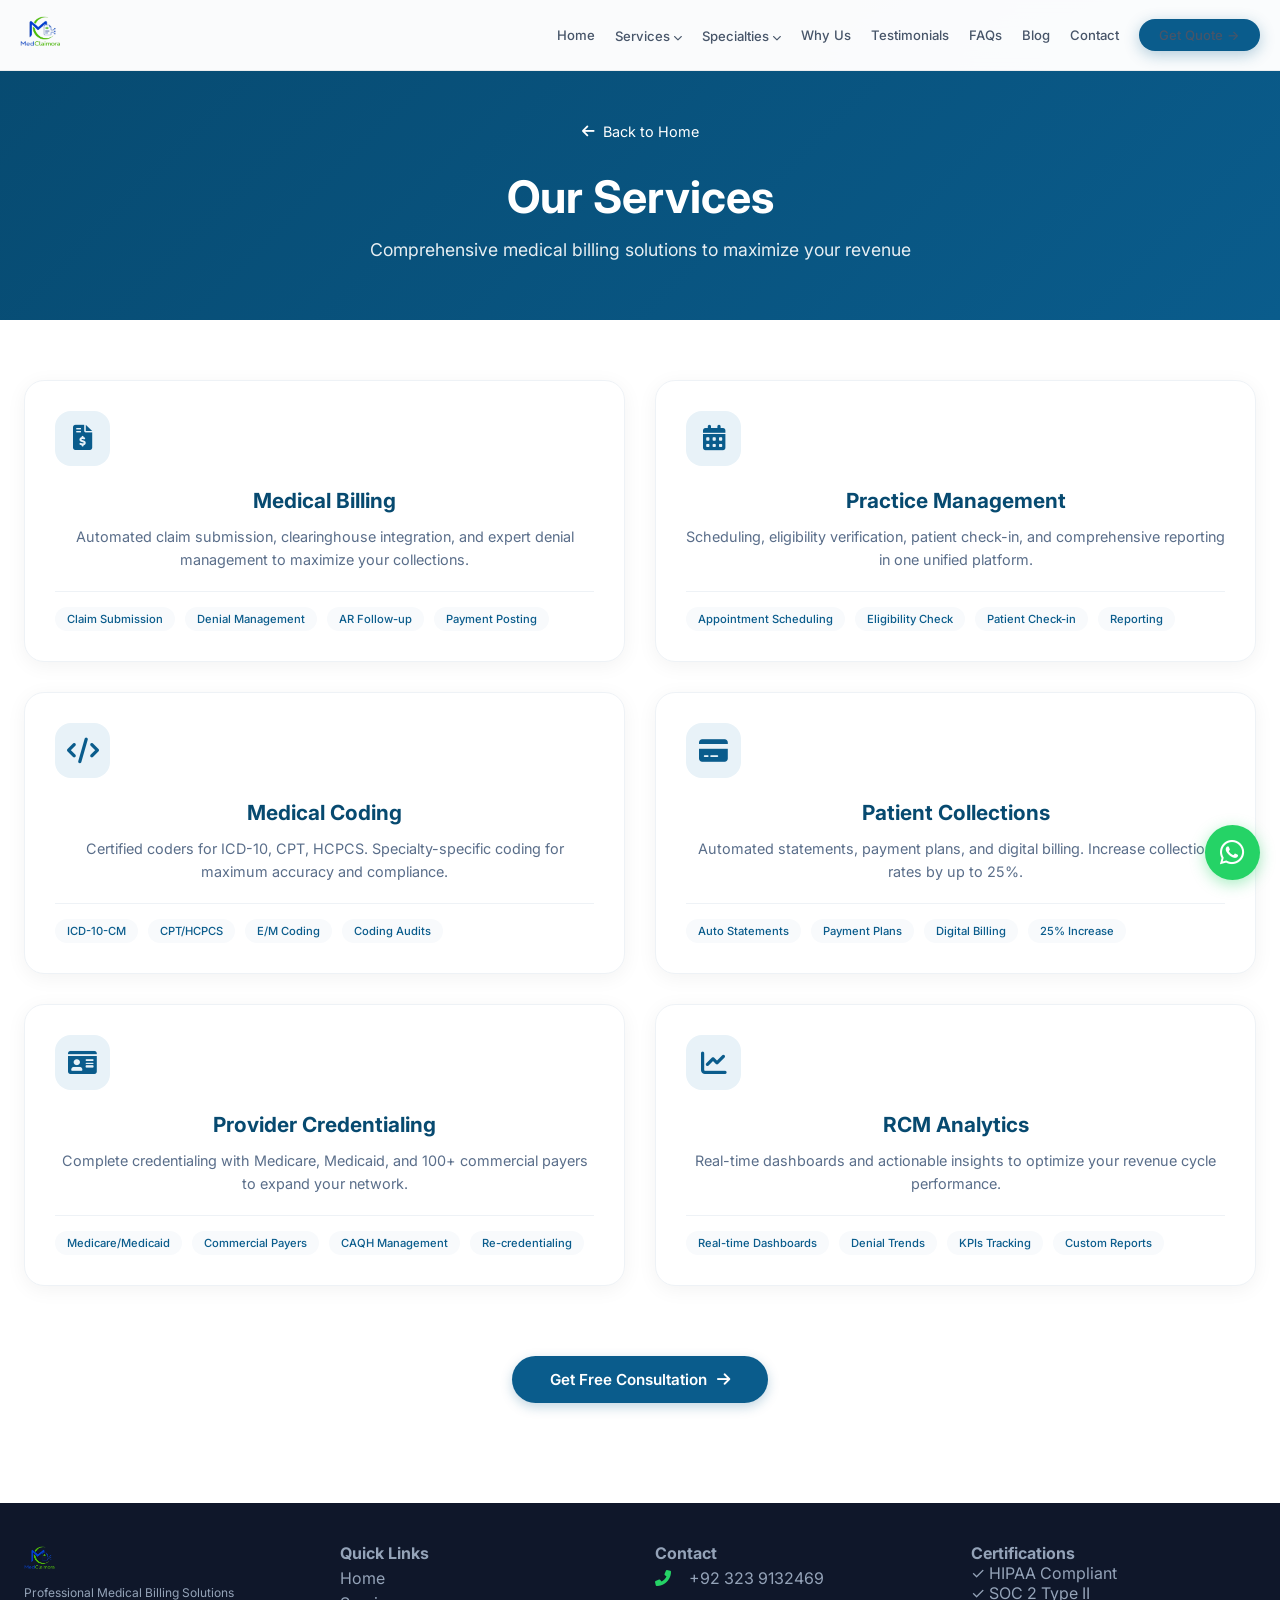
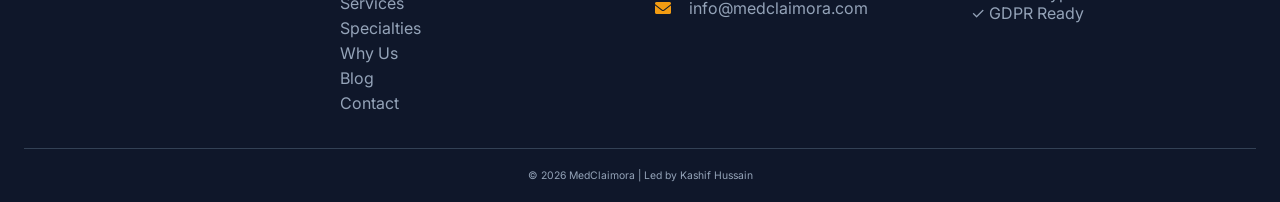
<file: services.html>
<!DOCTYPE html>
<html lang="en">

<head>
  <meta charset="UTF-8">
  <meta name="viewport" content="width=device-width, initial-scale=1.0, viewport-fit=cover">

  <!-- ========== PRIMARY SEO TAGS ========== -->
  <title>Medical Billing Services | RCM, Denial Management & Coding | MedClaimora</title>
  <meta name="description"
    content="Explore MedClaimora's comprehensive medical billing services including claim submission, denial management, RCM analytics, credentialing, and medical coding. Boost your revenue today.">
  <meta name="keywords"
    content="medical billing services, revenue cycle management, denial management, medical coding, provider credentialing, patient collections, RCM analytics">
  <meta name="author" content="Kashif Hussain - MedClaimora">
  <meta name="robots" content="index, follow">

  <!-- ========== CANONICAL URL ========== -->
  <link rel="canonical" href="https://medclaimora.com/services.html" />

  <!-- ========== OPEN GRAPH TAGS ========== -->
  <meta property="og:title" content="Medical Billing Services | RCM & Denial Management | MedClaimora">
  <meta property="og:description"
    content="Complete medical billing services - claims submission, denial management, RCM analytics, and provider credentialing. Maximize your revenue.">
  <meta property="og:url" content="https://medclaimora.com/services.html">
  <meta property="og:type" content="website">

  <!-- ========== SCHEMA MARKUP ========== -->
  <script type="application/ld+json">
    {
      "@context": "https://schema.org",
      "@type": "Service",
      "serviceType": "Medical Billing",
      "provider": {
        "@type": "MedicalBusiness",
        "name": "MedClaimora"
      },
      "description": "Professional medical billing services including claims submission, denial management, practice management, medical coding, and RCM analytics.",
      "offers": {
        "@type": "Offer",
        "price": "Custom",
        "priceCurrency": "USD"
      }
    }
  </script>

  <link rel="stylesheet" href="https://cdnjs.cloudflare.com/ajax/libs/font-awesome/6.0.0-beta3/css/all.min.css">
  <link href="https://fonts.googleapis.com/css2?family=Inter:wght@300;400;500;600;700;800&display=swap"
    rel="stylesheet">
  <link href="https://unpkg.com/aos@2.3.1/dist/aos.css" rel="stylesheet">
  <link rel="stylesheet" href="style.css">
  <link rel="icon" type="image/png" href="/image/favicon.png">
  <style>
    .page-hero {
      background: linear-gradient(135deg, var(--primary-dark), var(--primary));
      padding: 120px 0 60px;
      text-align: center;
      color: white;
    }

    .page-hero h1 {
      font-size: 2.8rem;
      margin-bottom: 15px;
      font-weight: 700;
    }

    .page-hero p {
      font-size: 1.1rem;
      opacity: 0.9;
      max-width: 600px;
      margin: 0 auto;
    }

    .back-to-home {
      display: inline-flex;
      align-items: center;
      gap: 8px;
      color: white;
      text-decoration: none;
      margin-bottom: 30px;
      transition: 0.3s;
      font-size: 0.9rem;
    }

    .back-to-home:hover {
      gap: 12px;
      opacity: 0.8;
    }

    .services-container {
      padding: 60px 24px;
    }

    .services-grid {
      display: grid;
      grid-template-columns: repeat(2, 1fr);
      gap: 30px;
    }

    .service-card {
      background: #ffffff;
      border-radius: 20px;
      padding: 30px;
      transition: all 0.3s ease;
      border: 1px solid #eef2f6;
      position: relative;
    }

    .service-card:hover {
      border-color: var(--primary);
      box-shadow: 0 20px 35px -12px rgba(0, 0, 0, 0.1);
      transform: translateY(-4px);
    }

    .service-icon {
      width: 55px;
      height: 55px;
      background: var(--primary-light);
      border-radius: 16px;
      display: flex;
      align-items: center;
      justify-content: center;
      margin-bottom: 22px;
      transition: all 0.3s ease;
    }

    .service-icon i {
      font-size: 1.6rem;
      color: var(--primary);
      transition: all 0.3s ease;
    }

    .service-card:hover .service-icon {
      background: var(--primary);
    }

    .service-card:hover .service-icon i {
      color: white;
    }

    .service-card h3 {
      font-size: 1.3rem;
      font-weight: 700;
      color: var(--primary-dark);
      margin-bottom: 12px;
    }

    .service-card p {
      color: #5a6e8a;
      line-height: 1.6;
      font-size: 0.9rem;
      margin-bottom: 20px;
    }

    .service-features {
      display: flex;
      flex-wrap: wrap;
      gap: 10px;
      margin-top: 15px;
      padding-top: 15px;
      border-top: 1px solid #eef2f6;
    }

    .feature-tag {
      background: #f8fafc;
      padding: 5px 12px;
      border-radius: 30px;
      font-size: 0.7rem;
      color: var(--primary);
      font-weight: 500;
      transition: all 0.2s ease;
    }

    .service-card:hover .feature-tag {
      background: var(--primary-light);
    }

    .cta-wrapper {
      text-align: center;
      margin-top: 50px;
      padding-top: 20px;
    }

    .btn-consult {
      background: var(--primary);
      color: white;
      padding: 14px 38px;
      border-radius: 50px;
      font-weight: 600;
      font-size: 0.95rem;
      text-decoration: none;
      display: inline-flex;
      align-items: center;
      gap: 10px;
      transition: all 0.3s;
      box-shadow: 0 4px 12px rgba(10, 92, 140, 0.25);
    }

    .btn-consult:hover {
      background: var(--primary-dark);
      transform: translateY(-2px);
      box-shadow: 0 8px 20px rgba(10, 92, 140, 0.3);
      gap: 14px;
    }

    @media (max-width: 900px) {
      .services-grid {
        grid-template-columns: 1fr;
        gap: 25px;
      }
    }

    @media (max-width: 768px) {
      .page-hero h1 {
        font-size: 2rem;
      }

      .service-card {
        padding: 22px;
      }

      .service-card h3 {
        font-size: 1.2rem;
      }
    }
  </style>
</head>

<body>
  <nav class="navbar" id="navbar">
    <div class="nav-inner">
      <div class="navbar-logo"><a href="index.html"><img src="/image/logo.png"
            alt="MedClaimora Logo - Medical Billing Services"></a></div>
      <button class="menu-btn" id="menuBtn"><i class="fas fa-bars"></i></button>
      <div class="nav-links">
        <a href="index.html">Home</a>
        <div class="dropdown"><a href="services.html" class="dropdown-toggle">Services <i
              class="fas fa-chevron-down"></i></a>
          <div class="dropdown-menu"><a href="services.html">Medical Billing</a><a href="services.html">Practice
              Management</a><a href="services.html">Medical Coding</a><a href="services.html">Patient Collections</a><a
              href="services.html">Credentialing</a><a href="services.html">RCM Analytics</a></div>
        </div>
        <div class="dropdown"><a href="specialties.html" class="dropdown-toggle">Specialties <i
              class="fas fa-chevron-down"></i></a>
          <div class="dropdown-menu"><a href="specialties.html">Mental Health</a><a href="specialties.html">Internal
              Medicine</a><a href="specialties.html">Urgent Care</a><a href="specialties.html">Pain Management</a></div>
        </div>
        <a href="index.html#why">Why Us</a>
        <a href="index.html#testimonials">Testimonials</a>
        <a href="index.html#faq">FAQs</a>
        <a href="blog.html">Blog</a>
        <a href="contact.html">Contact</a>
        <a href="javascript:void(0)" onclick="window.location.href='index.html#contact'" class="btn btn-primary">Get
          Quote →</a>
      </div>
    </div>
  </nav>

  <div class="drawer-overlay" id="drawerOverlay"></div>
  <div class="mobile-drawer" id="mobileDrawer">
    <button class="mobile-drawer-close" id="mobileDrawerClose"><i class="fas fa-times"></i></button>
    <a href="index.html"><i class="fas fa-home"></i> Home</a>
    <a href="services.html"><i class="fas fa-cogs"></i> Services</a>
    <a href="specialties.html"><i class="fas fa-stethoscope"></i> Specialties</a>
    <div class="drawer-divider"></div>
    <a href="index.html#why"><i class="fas fa-question-circle"></i> Why Us</a>
    <a href="index.html#testimonials"><i class="fas fa-star"></i> Testimonials</a>
    <a href="index.html#faq"><i class="fas fa-question"></i> FAQs</a>
    <div class="drawer-divider"></div>
    <a href="blog.html"><i class="fas fa-blog"></i> Blog</a>
    <a href="contact.html"><i class="fas fa-envelope"></i> Contact</a>
    <div class="drawer-divider"></div>
    <a href="javascript:void(0)"
      onclick="window.location.href='index.html#contact'; document.getElementById('mobileDrawer').classList.remove('open'); document.getElementById('drawerOverlay').classList.remove('open');"
      class="btn btn-primary" id="mobileWaBtn"><i class="fas fa-dollar-sign"></i> Get Quote</a>
  </div>

  <div class="float-wa" id="floatWhatsAppBtn"><i class="fab fa-whatsapp"></i></div>

  <main>
    <section class="page-hero">
      <div class="container">
        <a href="index.html" class="back-to-home"><i class="fas fa-arrow-left"></i> Back to Home</a>
        <h1>Our Services</h1>
        <p>Comprehensive medical billing solutions to maximize your revenue</p>
      </div>
    </section>

    <div class="container services-container">
      <div class="services-grid">
        <div class="service-card" data-aos="fade-up">
          <div class="service-icon"><i class="fas fa-file-invoice-dollar"></i></div>
          <h3>Medical Billing</h3>
          <p>Automated claim submission, clearinghouse integration, and expert denial management to maximize your
            collections.</p>
          <div class="service-features">
            <span class="feature-tag">Claim Submission</span>
            <span class="feature-tag">Denial Management</span>
            <span class="feature-tag">AR Follow-up</span>
            <span class="feature-tag">Payment Posting</span>
          </div>
        </div>

        <div class="service-card" data-aos="fade-up" data-aos-delay="50">
          <div class="service-icon"><i class="fas fa-calendar-alt"></i></div>
          <h3>Practice Management</h3>
          <p>Scheduling, eligibility verification, patient check-in, and comprehensive reporting in one unified
            platform.</p>
          <div class="service-features">
            <span class="feature-tag">Appointment Scheduling</span>
            <span class="feature-tag">Eligibility Check</span>
            <span class="feature-tag">Patient Check-in</span>
            <span class="feature-tag">Reporting</span>
          </div>
        </div>

        <div class="service-card" data-aos="fade-up" data-aos-delay="100">
          <div class="service-icon"><i class="fas fa-code"></i></div>
          <h3>Medical Coding</h3>
          <p>Certified coders for ICD-10, CPT, HCPCS. Specialty-specific coding for maximum accuracy and compliance.</p>
          <div class="service-features">
            <span class="feature-tag">ICD-10-CM</span>
            <span class="feature-tag">CPT/HCPCS</span>
            <span class="feature-tag">E/M Coding</span>
            <span class="feature-tag">Coding Audits</span>
          </div>
        </div>

        <div class="service-card" data-aos="fade-up" data-aos-delay="150">
          <div class="service-icon"><i class="fas fa-credit-card"></i></div>
          <h3>Patient Collections</h3>
          <p>Automated statements, payment plans, and digital billing. Increase collection rates by up to 25%.</p>
          <div class="service-features">
            <span class="feature-tag">Auto Statements</span>
            <span class="feature-tag">Payment Plans</span>
            <span class="feature-tag">Digital Billing</span>
            <span class="feature-tag">25% Increase</span>
          </div>
        </div>

        <div class="service-card" data-aos="fade-up" data-aos-delay="200">
          <div class="service-icon"><i class="fas fa-id-card"></i></div>
          <h3>Provider Credentialing</h3>
          <p>Complete credentialing with Medicare, Medicaid, and 100+ commercial payers to expand your network.</p>
          <div class="service-features">
            <span class="feature-tag">Medicare/Medicaid</span>
            <span class="feature-tag">Commercial Payers</span>
            <span class="feature-tag">CAQH Management</span>
            <span class="feature-tag">Re-credentialing</span>
          </div>
        </div>

        <div class="service-card" data-aos="fade-up" data-aos-delay="250">
          <div class="service-icon"><i class="fas fa-chart-line"></i></div>
          <h3>RCM Analytics</h3>
          <p>Real-time dashboards and actionable insights to optimize your revenue cycle performance.</p>
          <div class="service-features">
            <span class="feature-tag">Real-time Dashboards</span>
            <span class="feature-tag">Denial Trends</span>
            <span class="feature-tag">KPIs Tracking</span>
            <span class="feature-tag">Custom Reports</span>
          </div>
        </div>
      </div>

      <div class="cta-wrapper">
        <a href="javascript:void(0)" onclick="window.location.href='index.html#contact'" class="btn-consult">
          Get Free Consultation <i class="fas fa-arrow-right"></i>
        </a>
      </div>
    </div>
  </main>

  <footer>
    <div class="container">
      <div class="footer-grid">
        <div class="footer-logo"><img src="/image/logo.png" alt="MedClaimora Logo">
          <div class="footer-logo-text">Professional Medical Billing Solutions</div>
        </div>
        <div class="footer-links">
          <p><strong>Quick Links</strong></p>
          <a href="index.html">Home</a>
          <a href="services.html">Services</a>
          <a href="specialties.html">Specialties</a>
          <a href="index.html#why">Why Us</a>
          <a href="blog.html">Blog</a>
          <a href="contact.html">Contact</a>
        </div>
        <div class="footer-links">
          <p><strong>Contact</strong></p>
          <div class="footer-contact-icons">
            <p><i class="fas fa-phone-alt"></i> +92 323 9132469</p>
            <p><i class="fas fa-envelope"></i> info@medclaimora.com</p>
          </div>
        </div>
        <div class="footer-links">
          <p><strong>Certifications</strong></p>
          <p>✓ HIPAA Compliant</p>
          <p>✓ SOC 2 Type II</p>
          <p>✓ GDPR Ready</p>
        </div>
      </div>
      <div class="copyright">
        <p>© 2026 MedClaimora | Led by Kashif Hussain</p>
      </div>
    </div>
  </footer>

  <script src="https://unpkg.com/aos@2.3.1/dist/aos.js"></script>
  <script>
    AOS.init({ duration: 600, once: true, offset: 100 });
    const menuBtn = document.getElementById('menuBtn');
    const drawerOverlay = document.getElementById('drawerOverlay');
    const mobileDrawer = document.getElementById('mobileDrawer');
    const mobileDrawerClose = document.getElementById('mobileDrawerClose');

    function closeMobileDrawer() {
      mobileDrawer.classList.remove('open');
      drawerOverlay.classList.remove('open');
      document.body.style.overflow = '';
      if (menuBtn) menuBtn.classList.remove('open');
    }

    if (menuBtn) {
      menuBtn.addEventListener('click', (e) => {
        e.stopPropagation();
        if (mobileDrawer.classList.contains('open')) {
          closeMobileDrawer();
        } else {
          mobileDrawer.classList.add('open');
          drawerOverlay.classList.add('open');
          document.body.style.overflow = 'hidden';
          if (menuBtn) menuBtn.classList.add('open');
        }
      });
    }
    if (mobileDrawerClose) {
      mobileDrawerClose.addEventListener('click', closeMobileDrawer);
    }
    if (drawerOverlay) {
      drawerOverlay.addEventListener('click', closeMobileDrawer);
    }
    if (mobileDrawer) {
      mobileDrawer.querySelectorAll('a').forEach(link => {
        link.addEventListener('click', () => {
          setTimeout(closeMobileDrawer, 300);
        });
      });
    }

    window.addEventListener('scroll', () => {
      const navbar = document.getElementById('navbar');
      if (window.scrollY > 50) navbar.classList.add('scrolled');
      else navbar.classList.remove('scrolled');
    });

    document.getElementById('floatWhatsAppBtn')?.addEventListener('click', (e) => {
      e.preventDefault();
      window.open('https://wa.me/923239132469?text=Hello%20MedClaimora', '_blank');
    });
  </script>
</body>

</html>
</file>
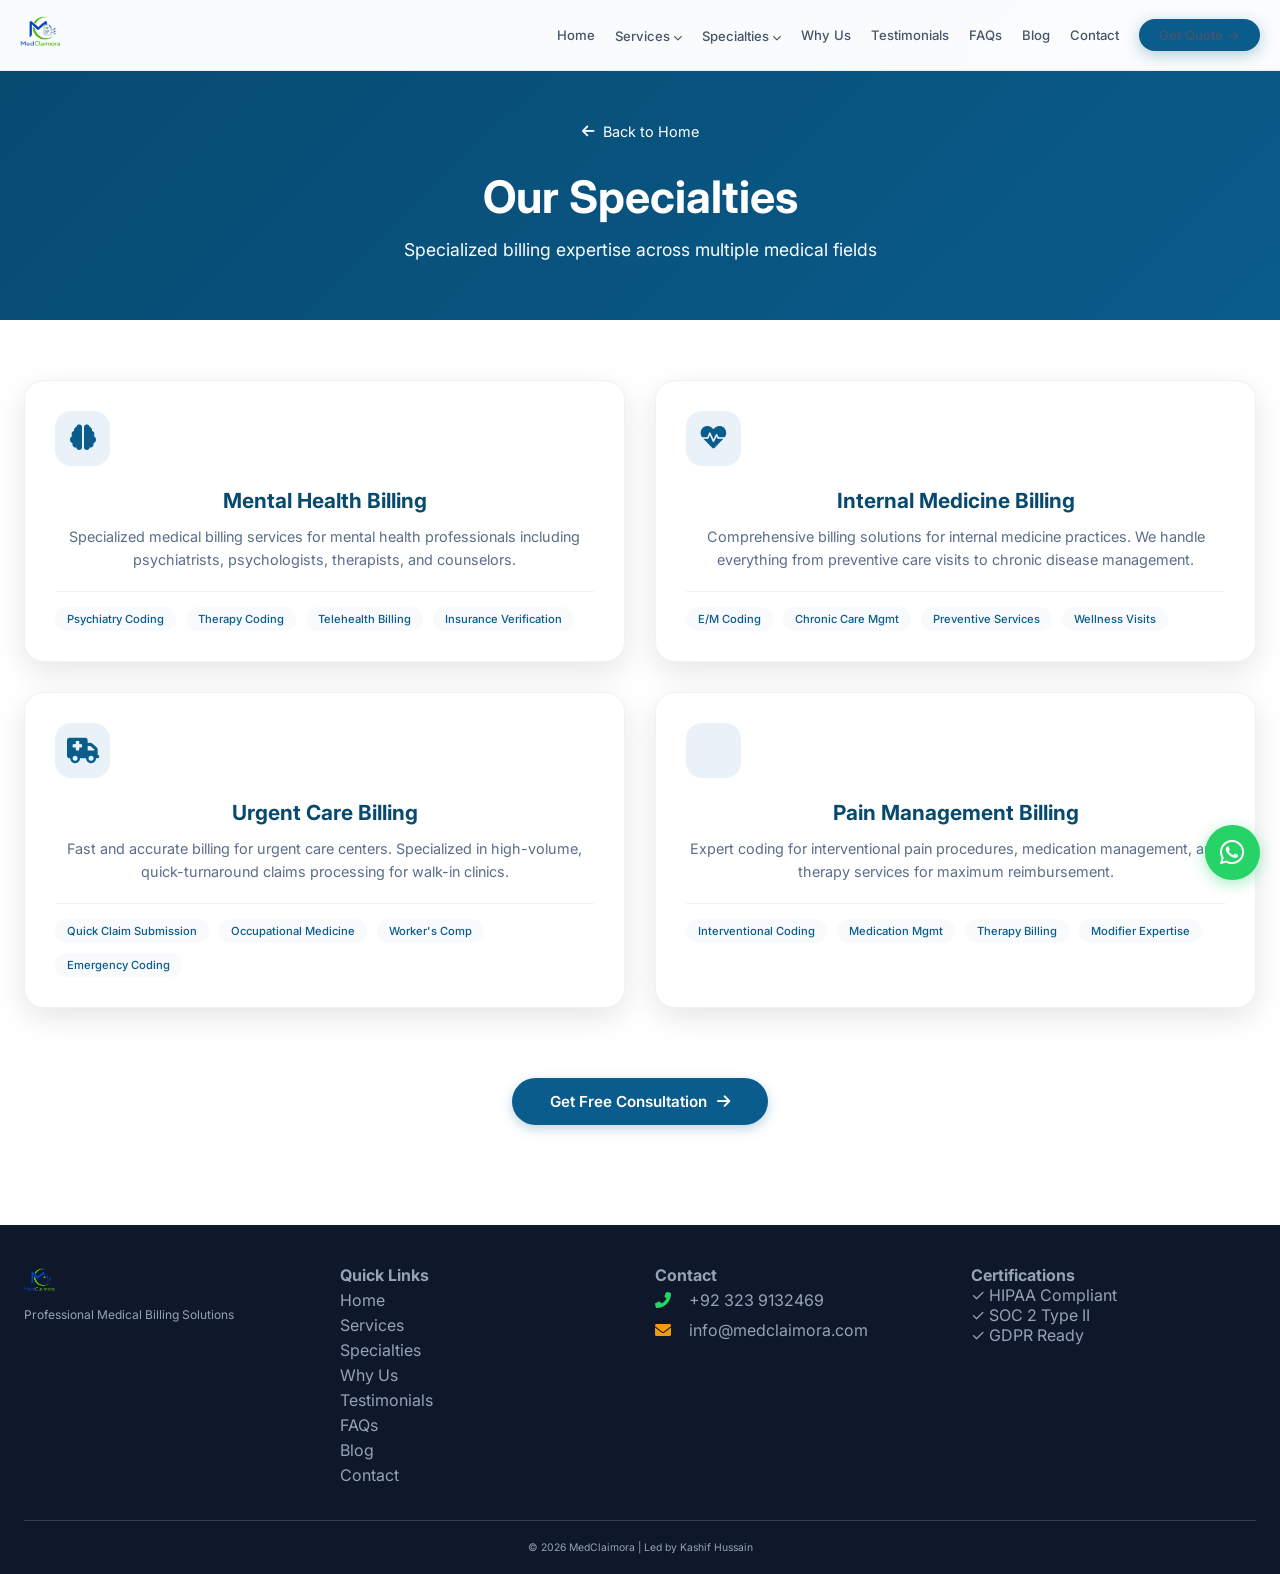
<file: specialties.html>
<!DOCTYPE html>
<html lang="en">
<head>
  <meta charset="UTF-8">
  <meta name="viewport" content="width=device-width, initial-scale=1.0, viewport-fit=cover">

  <!-- ========== PRIMARY SEO TAGS ========== -->
  <title>Medical Billing Specialties | Mental Health, Internal Medicine & More | MedClaimora</title>
  <meta name="description" content="Expert medical billing services for Mental Health, Internal Medicine, Urgent Care, Pain Management, and more specialties. Get specialized RCM solutions.">
  <meta name="keywords" content="mental health billing, internal medicine billing, urgent care billing, pain management billing, medical billing specialties, RCM for specialties">
  <meta name="author" content="Kashif Hussain - MedClaimora">
  <meta name="robots" content="index, follow">

  <!-- ========== CANONICAL URL ========== -->
  <link rel="canonical" href="https://medclaimora.com/specialties.html" />

  <!-- ========== OPEN GRAPH TAGS ========== -->
  <meta property="og:title" content="Medical Billing Specialties | Mental Health, Internal Medicine & More | MedClaimora">
  <meta property="og:description" content="Specialized medical billing services for Mental Health, Internal Medicine, Urgent Care, Pain Management, and more.">
  <meta property="og:url" content="https://medclaimora.com/specialties.html">
  <meta property="og:type" content="website">

  <!-- ========== SCHEMA MARKUP ========== -->
  <script type="application/ld+json">
    {
      "@context": "https://schema.org",
      "@type": "Service",
      "serviceType": "Medical Billing Specialties",
      "provider": {
        "@type": "MedicalBusiness",
        "name": "MedClaimora"
      },
      "description": "Specialized medical billing and RCM services for Mental Health, Internal Medicine, Urgent Care, and Pain Management practices."
    }
  </script>

  <link rel="stylesheet" href="https://cdnjs.cloudflare.com/ajax/libs/font-awesome/6.0.0-beta3/css/all.min.css">
  <link href="https://fonts.googleapis.com/css2?family=Inter:wght@300;400;500;600;700;800&display=swap" rel="stylesheet">
  <link href="https://unpkg.com/aos@2.3.1/dist/aos.css" rel="stylesheet">
  <link rel="stylesheet" href="style.css">
  <link rel="icon" type="image/png" href="/image/favicon.png">
  <style>
    .page-hero { background: linear-gradient(135deg, var(--primary-dark), var(--primary)); padding: 120px 0 60px; text-align: center; color: white; }
    .page-hero h1 { font-size: 2.8rem; margin-bottom: 15px; font-weight: 700; }
    .page-hero p { font-size: 1.1rem; opacity: 0.9; max-width: 600px; margin: 0 auto; }
    .back-to-home { display: inline-flex; align-items: center; gap: 8px; color: white; text-decoration: none; margin-bottom: 30px; transition: 0.3s; font-size: 0.9rem; }
    .back-to-home:hover { gap: 12px; opacity: 0.8; }
    .specialties-container { padding: 60px 24px; }
    .specialties-grid { display: grid; grid-template-columns: repeat(2, 1fr); gap: 30px; }
    .specialty-card { background: #ffffff; border-radius: 20px; padding: 30px; transition: all 0.3s ease; border: 1px solid #eef2f6; }
    .specialty-card:hover { border-color: var(--primary); box-shadow: 0 20px 35px -12px rgba(0, 0, 0, 0.1); transform: translateY(-4px); }
    .specialty-icon { width: 55px; height: 55px; background: var(--primary-light); border-radius: 16px; display: flex; align-items: center; justify-content: center; margin-bottom: 22px; transition: all 0.3s ease; }
    .specialty-icon i { font-size: 1.6rem; color: var(--primary); transition: all 0.3s ease; }
    .specialty-card:hover .specialty-icon { background: var(--primary); }
    .specialty-card:hover .specialty-icon i { color: white; }
    .specialty-card h3 { font-size: 1.3rem; font-weight: 700; color: var(--primary-dark); margin-bottom: 12px; }
    .specialty-card p { color: #5a6e8a; line-height: 1.6; font-size: 0.9rem; margin-bottom: 20px; }
    .specialty-features { display: flex; flex-wrap: wrap; gap: 10px; margin-top: 15px; padding-top: 15px; border-top: 1px solid #eef2f6; }
    .feature-tag { background: #f8fafc; padding: 5px 12px; border-radius: 30px; font-size: 0.7rem; color: var(--primary); font-weight: 500; transition: all 0.2s ease; }
    .specialty-card:hover .feature-tag { background: var(--primary-light); }
    .cta-wrapper { text-align: center; margin-top: 50px; padding-top: 20px; }
    .btn-consult { background: var(--primary); color: white; padding: 14px 38px; border-radius: 50px; font-weight: 600; font-size: 0.95rem; text-decoration: none; display: inline-flex; align-items: center; gap: 10px; transition: all 0.3s; box-shadow: 0 4px 12px rgba(10, 92, 140, 0.25); }
    .btn-consult:hover { background: var(--primary-dark); transform: translateY(-2px); box-shadow: 0 8px 20px rgba(10, 92, 140, 0.3); gap: 14px; }
    @media (max-width: 900px) { .specialties-grid { grid-template-columns: 1fr; gap: 25px; } }
    @media (max-width: 768px) { .page-hero h1 { font-size: 2rem; } .specialty-card { padding: 22px; } .specialty-card h3 { font-size: 1.2rem; } }
  </style>
</head>
<body>
  <nav class="navbar" id="navbar">
    <div class="nav-inner">
      <div class="navbar-logo"><a href="index.html"><img src="/image/logo.png" alt="MedClaimora Logo - Medical Billing Specialties"></a></div>
      <button class="menu-btn" id="menuBtn"><i class="fas fa-bars"></i></button>
      <div class="nav-links">
        <a href="index.html">Home</a>
        <div class="dropdown"><a href="services.html" class="dropdown-toggle">Services <i class="fas fa-chevron-down"></i></a>
          <div class="dropdown-menu"><a href="services.html">Medical Billing</a><a href="services.html">Practice Management</a><a href="services.html">Medical Coding</a><a href="services.html">Patient Collections</a><a href="services.html">Credentialing</a><a href="services.html">RCM Analytics</a></div>
        </div>
        <div class="dropdown"><a href="specialties.html" class="dropdown-toggle">Specialties <i class="fas fa-chevron-down"></i></a>
          <div class="dropdown-menu"><a href="specialties.html">Mental Health</a><a href="specialties.html">Internal Medicine</a><a href="specialties.html">Urgent Care</a><a href="specialties.html">Pain Management</a></div>
        </div>
        <a href="index.html#why">Why Us</a>
        <a href="index.html#testimonials">Testimonials</a>
        <a href="index.html#faq">FAQs</a>
        <a href="blog.html">Blog</a>
        <a href="contact.html">Contact</a>
        <a href="javascript:void(0)" onclick="window.location.href='index.html#contact'" class="btn btn-primary">Get Quote →</a>
      </div>
    </div>
  </nav>

  <div class="drawer-overlay" id="drawerOverlay"></div>
  <div class="mobile-drawer" id="mobileDrawer">
    <button class="mobile-drawer-close" id="mobileDrawerClose"><i class="fas fa-times"></i></button>
    <a href="index.html"><i class="fas fa-home"></i> Home</a>
    <a href="services.html"><i class="fas fa-cogs"></i> Services</a>
    <a href="specialties.html"><i class="fas fa-stethoscope"></i> Specialties</a>
    <div class="drawer-divider"></div>
    <a href="index.html#why"><i class="fas fa-question-circle"></i> Why Us</a>
    <a href="index.html#testimonials"><i class="fas fa-star"></i> Testimonials</a>
    <a href="index.html#faq"><i class="fas fa-question"></i> FAQs</a>
    <div class="drawer-divider"></div>
    <a href="blog.html"><i class="fas fa-blog"></i> Blog</a>
    <a href="contact.html"><i class="fas fa-envelope"></i> Contact</a>
    <div class="drawer-divider"></div>
    <a href="javascript:void(0)" onclick="window.location.href='index.html#contact'; document.getElementById('mobileDrawer').classList.remove('open'); document.getElementById('drawerOverlay').classList.remove('open');" class="btn btn-primary" id="mobileWaBtn"><i class="fas fa-dollar-sign"></i> Get Quote</a>
  </div>

  <div class="float-wa" id="floatWhatsAppBtn"><i class="fab fa-whatsapp"></i></div>

  <main>
    <section class="page-hero">
      <div class="container">
        <a href="index.html" class="back-to-home"><i class="fas fa-arrow-left"></i> Back to Home</a>
        <h1 data-aos="fade-up">Our Specialties</h1>
        <p data-aos="fade-up" data-aos-delay="100">Specialized billing expertise across multiple medical fields</p>
      </div>
    </section>

    <div class="container specialties-container">
      <div class="specialties-grid">
        <div class="specialty-card" data-aos="fade-up">
          <div class="specialty-icon"><i class="fas fa-brain"></i></div>
          <h3>Mental Health Billing</h3>
          <p>Specialized medical billing services for mental health professionals including psychiatrists, psychologists, therapists, and counselors.</p>
          <div class="specialty-features">
            <span class="feature-tag">Psychiatry Coding</span>
            <span class="feature-tag">Therapy Coding</span>
            <span class="feature-tag">Telehealth Billing</span>
            <span class="feature-tag">Insurance Verification</span>
          </div>
        </div>

        <div class="specialty-card" data-aos="fade-up" data-aos-delay="50">
          <div class="specialty-icon"><i class="fas fa-heartbeat"></i></div>
          <h3>Internal Medicine Billing</h3>
          <p>Comprehensive billing solutions for internal medicine practices. We handle everything from preventive care visits to chronic disease management.</p>
          <div class="specialty-features">
            <span class="feature-tag">E/M Coding</span>
            <span class="feature-tag">Chronic Care Mgmt</span>
            <span class="feature-tag">Preventive Services</span>
            <span class="feature-tag">Wellness Visits</span>
          </div>
        </div>

        <div class="specialty-card" data-aos="fade-up" data-aos-delay="100">
          <div class="specialty-icon"><i class="fas fa-truck-medical"></i></div>
          <h3>Urgent Care Billing</h3>
          <p>Fast and accurate billing for urgent care centers. Specialized in high-volume, quick-turnaround claims processing for walk-in clinics.</p>
          <div class="specialty-features">
            <span class="feature-tag">Quick Claim Submission</span>
            <span class="feature-tag">Occupational Medicine</span>
            <span class="feature-tag">Worker's Comp</span>
            <span class="feature-tag">Emergency Coding</span>
          </div>
        </div>

        <div class="specialty-card" data-aos="fade-up" data-aos-delay="150">
          <div class="specialty-icon"><i class="fas fa-spine"></i></div>
          <h3>Pain Management Billing</h3>
          <p>Expert coding for interventional pain procedures, medication management, and therapy services for maximum reimbursement.</p>
          <div class="specialty-features">
            <span class="feature-tag">Interventional Coding</span>
            <span class="feature-tag">Medication Mgmt</span>
            <span class="feature-tag">Therapy Billing</span>
            <span class="feature-tag">Modifier Expertise</span>
          </div>
        </div>
      </div>

      <div class="cta-wrapper">
        <a href="javascript:void(0)" onclick="window.location.href='index.html#contact'" class="btn-consult">
          Get Free Consultation <i class="fas fa-arrow-right"></i>
        </a>
      </div>
    </div>
  </main>

  <footer>
    <div class="container">
      <div class="footer-grid">
        <div class="footer-logo"><img src="/image/logo.png" alt="MedClaimora Logo">
          <div class="footer-logo-text">Professional Medical Billing Solutions</div>
        </div>
        <div class="footer-links">
          <p><strong>Quick Links</strong></p>
          <a href="index.html">Home</a>
          <a href="services.html">Services</a>
          <a href="specialties.html">Specialties</a>
          <a href="index.html#why">Why Us</a>
          <a href="index.html#testimonials">Testimonials</a>
          <a href="index.html#faq">FAQs</a>
          <a href="blog.html">Blog</a>
          <a href="contact.html">Contact</a>
        </div>
        <div class="footer-links">
          <p><strong>Contact</strong></p>
          <div class="footer-contact-icons">
            <p><i class="fas fa-phone-alt"></i> +92 323 9132469</p>
            <p><i class="fas fa-envelope"></i> info@medclaimora.com</p>
          </div>
        </div>
        <div class="footer-links">
          <p><strong>Certifications</strong></p>
          <p>✓ HIPAA Compliant</p>
          <p>✓ SOC 2 Type II</p>
          <p>✓ GDPR Ready</p>
        </div>
      </div>
      <div class="copyright">
        <p>© 2026 MedClaimora | Led by Kashif Hussain</p>
      </div>
    </div>
  </footer>

  <script src="https://unpkg.com/aos@2.3.1/dist/aos.js"></script>
  <script>
    AOS.init({ duration: 600, once: true, offset: 100 });
    const menuBtn = document.getElementById('menuBtn');
    const drawerOverlay = document.getElementById('drawerOverlay');
    const mobileDrawer = document.getElementById('mobileDrawer');
    const mobileDrawerClose = document.getElementById('mobileDrawerClose');

    function closeMobileDrawer() {
      mobileDrawer.classList.remove('open');
      drawerOverlay.classList.remove('open');
      document.body.style.overflow = '';
      if (menuBtn) menuBtn.classList.remove('open');
    }

    if (menuBtn) {
      menuBtn.addEventListener('click', (e) => {
        e.stopPropagation();
        if (mobileDrawer.classList.contains('open')) {
          closeMobileDrawer();
        } else {
          mobileDrawer.classList.add('open');
          drawerOverlay.classList.add('open');
          document.body.style.overflow = 'hidden';
          if (menuBtn) menuBtn.classList.add('open');
        }
      });
    }
    if (mobileDrawerClose) {
      mobileDrawerClose.addEventListener('click', closeMobileDrawer);
    }
    if (drawerOverlay) {
      drawerOverlay.addEventListener('click', closeMobileDrawer);
    }
    if (mobileDrawer) {
      mobileDrawer.querySelectorAll('a').forEach(link => {
        link.addEventListener('click', () => {
          setTimeout(closeMobileDrawer, 300);
        });
      });
    }

    window.addEventListener('scroll', () => {
      const navbar = document.getElementById('navbar');
      if (window.scrollY > 50) navbar.classList.add('scrolled');
      else navbar.classList.remove('scrolled');
    });

    document.getElementById('floatWhatsAppBtn')?.addEventListener('click', (e) => {
      e.preventDefault();
      window.open('https://wa.me/923239132469?text=Hello%20MedClaimora', '_blank');
    });
  </script>
</body>
</html>
</file>
<file: style.css>
/* ========== RESET & VARIABLES ========== */
* {
  margin: 0;
  padding: 0;
  box-sizing: border-box;
}

:root {
  --primary: #0A5C8C;
  --primary-dark: #074a70;
  --primary-light: #e8f2f8;
  --secondary: #2E8B57;
  --secondary-light: #d9f0e6;
  --dark: #0f172a;
  --gray: #475569;
  --gray-light: #94a3b8;
  --light: #f8fafc;
  --white: #ffffff;
  --shadow-sm: 0 4px 20px rgba(0, 0, 0, 0.05);
  --shadow-md: 0 8px 30px rgba(0, 0, 0, 0.08);
  --shadow-lg: 0 20px 40px rgba(0, 0, 0, 0.1);
  --shadow-xl: 0 25px 50px -12px rgba(0, 0, 0, 0.15);
  --gradient-blue: linear-gradient(135deg, #0A5C8C, #1E6F9F);
  --gradient-green: linear-gradient(135deg, #2E8B57, #3ba36b);
  --glow-blue: 0 0 20px rgba(10, 92, 140, 0.3);
  --glow-green: 0 0 20px rgba(46, 139, 87, 0.3);
}

/* ========== GLOBAL STYLES ========== */
html, body {
  overflow-x: hidden;
  width: 100%;
  position: relative;
  scroll-behavior: smooth;
}

body {
  font-family: 'Inter', sans-serif;
  background: var(--white);
  color: var(--dark);
  width: 100%;
}

.container {
  max-width: 1280px;
  width: 100%;
  margin: 0 auto;
  padding: 0 24px;
}

section {
  padding: 60px 0;
  width: 100%;
}

img {
  max-width: 100%;
  height: auto;
}

/* ========== SCROLL ANIMATIONS ========== */
@keyframes fadeInUp {
  from { opacity: 0; transform: translateY(40px); }
  to { opacity: 1; transform: translateY(0); }
}

@keyframes fadeInLeft {
  from { opacity: 0; transform: translateX(-40px); }
  to { opacity: 1; transform: translateX(0); }
}

@keyframes fadeInRight {
  from { opacity: 0; transform: translateX(40px); }
  to { opacity: 1; transform: translateX(0); }
}

@keyframes zoomIn {
  from { opacity: 0; transform: scale(0.9); }
  to { opacity: 1; transform: scale(1); }
}

@keyframes pulse {
  0% { transform: scale(1); }
  50% { transform: scale(1.05); }
  100% { transform: scale(1); }
}

@keyframes shimmer {
  0% { background-position: -100% 0; }
  100% { background-position: 200% 0; }
}

.service-card, .why-card, .specialty-card {
  opacity: 0;
}

/* AOS override for smooth animations */
[data-aos] {
  transition-timing-function: cubic-bezier(0.25, 0.46, 0.45, 0.94);
}

/* ========== NAVBAR SECTION - UPDATED FOR MOBILE ========== */
.navbar {
  position: fixed;
  top: 0;
  left: 0;
  width: 100%;
  background: rgba(255, 255, 255, 0.98);
  backdrop-filter: blur(12px);
  z-index: 1000;
  padding: 12px 0;
  transition: transform 0.3s ease-in-out, background 0.3s, padding 0.3s, box-shadow 0.3s;
  border-bottom: 1px solid rgba(0, 0, 0, 0.06);
  transform: translateY(0);
}

.navbar.navbar-hidden {
  transform: translateY(-100%);
}

.navbar.scrolled {
  background: rgba(255, 255, 255, 0.98);
  padding: 8px 0;
  box-shadow: 0 4px 20px rgba(0, 0, 0, 0.08);
}

.nav-inner {
  display: flex;
  justify-content: space-between;
  align-items: center;
  padding: 0 20px;
  width: 100%;
  position: relative;
}

.navbar-logo {
  display: flex;
  align-items: center;
  cursor: pointer;
  z-index: 1001;
}

.navbar-logo img {
  height: 42px;
  width: auto;
  object-fit: contain;
  transition: transform 0.3s;
}

.navbar-logo:hover img {
  transform: scale(1.03);
}

/* Desktop Nav Links */
.nav-links {
  display: flex;
  gap: 20px;
  align-items: center;
}

.nav-links a {
  text-decoration: none;
  font-weight: 500;
  color: var(--gray);
  transition: all 0.3s;
  font-size: 0.82rem;
  display: inline-block;
  position: relative;
}

.nav-links a:hover {
  color: var(--primary) !important;
}

.nav-links a::after {
  content: '';
  position: absolute;
  bottom: -4px;
  left: 0;
  width: 0;
  height: 2px;
  background: var(--gradient-blue);
  transition: width 0.3s ease;
}

.nav-links a:hover::after {
  width: 100%;
}

.navbar.scrolled .nav-links a { color: var(--gray); }
#desktopQuoteBtn { color: white; }

/* ========== MENU BUTTON (Mobile) ========== */
.menu-btn {
  display: none;
  background: none;
  border: none;
  font-size: 1.6rem;
  cursor: pointer;
  z-index: 1002;
  transition: transform 0.3s;
  color: var(--dark);
  padding: 4px 8px;
}

.menu-btn:hover {
  color: var(--primary);
  transform: scale(1.05);
}

.menu-btn .fa-bars {
  transition: transform 0.3s;
}

.menu-btn.open .fa-bars {
  transform: rotate(90deg);
}

/* ========== MOBILE DRAWER ========== */
.mobile-drawer {
  position: fixed;
  top: 0;
  right: -100%;
  width: 300px;
  max-width: 85%;
  height: 100vh;
  background: white;
  z-index: 1002;
  transition: right 0.35s cubic-bezier(0.4, 0, 0.2, 1);
  padding: 80px 24px 30px;
  display: flex;
  flex-direction: column;
  gap: 5px;
  box-shadow: -8px 0 40px rgba(0, 0, 0, 0.15);
  overflow-y: auto;
}

.mobile-drawer.open {
  right: 0;
}

.mobile-drawer::-webkit-scrollbar {
  width: 4px;
}

.mobile-drawer::-webkit-scrollbar-thumb {
  background: var(--primary);
  border-radius: 4px;
}

/* Mobile Drawer Links */
.mobile-drawer a {
  text-decoration: none;
  font-size: 1rem;
  font-weight: 500;
  color: var(--dark);
  padding: 12px 14px;
  border-radius: 10px;
  transition: all 0.3s;
  display: flex;
  align-items: center;
  gap: 14px;
}

.mobile-drawer a:hover {
  color: var(--primary);
  background: var(--primary-light);
  transform: translateX(4px);
}

.mobile-drawer a i {
  width: 24px;
  font-size: 1.1rem;
  color: var(--primary);
}

.mobile-drawer .btn-primary {
  justify-content: center;
  margin-top: 12px;
  background: var(--primary);
  color: white;
  border-radius: 50px;
  padding: 14px 20px;
  font-weight: 600;
}

.mobile-drawer .btn-primary:hover {
  background: var(--primary-dark);
  transform: translateX(0) translateY(-2px);
}

/* Mobile Drawer Divider */
.mobile-drawer .drawer-divider {
  height: 1px;
  background: #eef2f6;
  margin: 8px 0;
}

/* ========== DRAWER OVERLAY ========== */
.drawer-overlay {
  position: fixed;
  top: 0;
  left: 0;
  width: 100%;
  height: 100%;
  background: rgba(0, 0, 0, 0.5);
  z-index: 1001;
  display: none;
  opacity: 0;
  transition: opacity 0.35s ease;
}

.drawer-overlay.open {
  display: block;
  opacity: 1;
}

/* ========== DROPDOWN ========== */
.dropdown {
  position: relative;
  display: inline-block;
}

.dropdown-menu {
  display: none !important;
  position: absolute !important;
  top: 100% !important;
  left: 0 !important;
  background: white !important;
  min-width: 220px !important;
  border-radius: 12px !important;
  box-shadow: 0 15px 35px rgba(0, 0, 0, 0.12) !important;
  z-index: 9999 !important;
  padding: 8px 0 !important;
  border: 1px solid rgba(0, 0, 0, 0.06) !important;
  opacity: 0;
  transform: translateY(-8px);
  transition: opacity 0.3s, transform 0.3s;
}

.dropdown:hover .dropdown-menu {
  display: block !important;
  opacity: 1 !important;
  transform: translateY(0) !important;
}

.dropdown-toggle {
  cursor: pointer;
  display: flex;
  align-items: center;
  gap: 4px;
}

.dropdown-toggle i {
  font-size: 9px;
  transition: transform 0.3s;
}

.dropdown:hover .dropdown-toggle i {
  transform: rotate(180deg);
}

.dropdown-menu a {
  display: flex;
  align-items: center;
  gap: 10px;
  padding: 10px 18px;
  color: #1e293b !important;
  font-size: 0.8rem;
  text-decoration: none;
  white-space: nowrap;
  transition: all 0.3s;
}

.dropdown-menu a i {
  width: 18px;
  color: #0A5C8C;
  font-size: 0.9rem;
}

.dropdown-menu a:hover {
  background: #e8f2f8;
  color: #0A5C8C !important;
  padding-left: 24px;
}

/* ========== MOBILE RESPONSIVE ========== */
@media (max-width: 768px) {
  .nav-links {
    display: none !important;
  }
  
  .menu-btn {
    display: block !important;
    position: absolute;
    right: 16px;
    top: 50%;
    transform: translateY(-50%);
  }
  
  .menu-btn.open {
    transform: translateY(-50%) rotate(90deg);
  }
  
  .navbar-logo img {
    height: 36px;
  }
  
  .mobile-drawer {
    padding: 80px 20px 30px;
  }
  
  .mobile-drawer a {
    font-size: 0.95rem;
    padding: 11px 12px;
  }
  
  .mobile-drawer .btn-primary {
    font-size: 0.9rem;
    padding: 13px 20px;
  }
}

@media (min-width: 769px) {
  .mobile-drawer, .drawer-overlay {
    display: none !important;
  }
}

/* Mobile Drawer Close Button */
.mobile-drawer-close {
  position: absolute;
  top: 16px;
  right: 16px;
  background: none;
  border: none;
  font-size: 1.5rem;
  color: var(--gray);
  cursor: pointer;
  padding: 8px;
  transition: 0.3s;
  border-radius: 50%;
}

.mobile-drawer-close:hover {
  color: var(--primary);
  background: var(--primary-light);
}
/* ========== BUTTONS ========== */
.btn {
  display: inline-flex;
  align-items: center;
  gap: 6px;
  padding: 8px 20px;
  border-radius: 50px;
  font-weight: 600;
  text-decoration: none;
  transition: all 0.3s;
  cursor: pointer;
  border: none;
  font-size: 0.8rem;
}

.btn-primary {
  background: var(--primary);
  color: white;
  box-shadow: 0 4px 15px rgba(10, 92, 140, 0.3);
  position: relative;
  overflow: hidden;
}

.btn-primary::before {
  content: '';
  position: absolute;
  top: 0;
  left: -100%;
  width: 100%;
  height: 100%;
  background: linear-gradient(90deg, transparent, rgba(255,255,255,0.2), transparent);
  transition: left 0.5s;
}

.btn-primary:hover::before {
  left: 100%;
}

.btn-primary:hover {
  background: var(--primary-dark);
  transform: translateY(-2px);
  box-shadow: 0 8px 25px rgba(10, 92, 140, 0.4);
}

.btn-outline {
  background: transparent;
  border: 2px solid var(--primary);
  color: var(--primary);
  transition: all 0.3s;
  padding: 8px 20px;
  border-radius: 50px;
  font-weight: 600;
  cursor: pointer;
}

.btn-outline:hover {
  background: var(--primary);
  color: white;
  transform: translateY(-2px);
  box-shadow: var(--glow-blue);
}

/* ========== FLOATING WHATSAPP ========== */
.float-wa {
  position: fixed !important;
  bottom: 20px !important;
  right: 20px !important;
  background: #25D366;
  color: white;
  width: 55px;
  height: 55px;
  border-radius: 50%;
  display: flex;
  align-items: center;
  justify-content: center;
  font-size: 28px;
  text-decoration: none;
  box-shadow: 0 4px 15px rgba(37, 211, 102, 0.4);
  z-index: 9999 !important;
  transition: all 0.3s;
  animation: pulse 2s infinite;
}

.float-wa:hover {
  transform: scale(1.1) rotate(5deg);
  box-shadow: 0 8px 25px rgba(37, 211, 102, 0.5);
}

@keyframes pulse {
  0% { box-shadow: 0 0 0 0 rgba(37, 211, 102, 0.4); }
  70% { box-shadow: 0 0 0 15px rgba(37, 211, 102, 0); }
  100% { box-shadow: 0 0 0 0 rgba(37, 211, 102, 0); }
}

/* ========== HERO SECTION ========== */
.hero {
  min-height: 100vh;
  position: relative;
  display: flex;
  align-items: center;
  justify-content: center;
  text-align: center;
  overflow: hidden;
  width: 100%;
}

.hero-bg {
  position: absolute;
  top: 0;
  left: 0;
  width: 100%;
  height: 100%;
  object-fit: cover;
  z-index: 0;
  animation: zoomIn 20s ease infinite alternate;
}

@keyframes zoomIn {
  from { transform: scale(1); }
  to { transform: scale(1.1); }
}

.hero-gradient {
  position: absolute;
  top: 0;
  left: 0;
  width: 100%;
  height: 100%;
  background: linear-gradient(135deg, rgba(10, 92, 140, 0.85) 0%, rgba(46, 139, 87, 0.75) 100%);
  z-index: 1;
}

.hero-content {
  position: relative;
  z-index: 2;
  max-width: 900px;
  width: 100%;
  margin: 0 auto;
  padding: 0 24px;
  color: white;
}

.hero h1 {
  font-size: clamp(1.8rem, 5vw, 4rem);
  font-weight: 800;
  line-height: 1.2;
  margin-bottom: 15px;
  color: white;
  text-shadow: 0 4px 15px rgba(0, 0, 0, 0.3);
  animation: fadeInUp 0.8s ease;
}

.hero p {
  font-size: clamp(0.85rem, 2.5vw, 1.1rem);
  color: rgba(255, 255, 255, 0.95);
  margin-bottom: 25px;
  animation: fadeInUp 0.8s ease 0.2s both;
}

.hero-stats {
  display: flex;
  gap: 35px;
  margin-top: 30px;
  flex-wrap: wrap;
  justify-content: center;
  animation: fadeInUp 0.8s ease 0.4s both;
}

.hero-stat-number {
  font-size: 1.8rem;
  font-weight: 800;
  color: white;
  transition: all 0.3s;
  cursor: pointer;
}

.hero-stat-number:hover {
  transform: scale(1.1);
  text-shadow: 0 0 10px rgba(255,255,255,0.5);
}

.hero-stat div:last-child {
  color: rgba(255, 255, 255, 0.9);
  font-size: 0.75rem;
}

.hero .btn-primary {
  background: white;
  color: var(--primary);
  animation: fadeInUp 0.8s ease 0.6s both;
}

.hero .btn-primary:hover {
  background: var(--primary);
  color: white;
}

/* ========== SECTION HEADERS ========== */
.section-header {
  text-align: center;
  max-width: 700px;
  width: 100%;
  margin: 0 auto 45px;
}

.section-badge {
  display: inline-block;
  background: linear-gradient(135deg, #e8f2f8, #d9f0e6);
  color: var(--primary);
  padding: 5px 14px;
  border-radius: 50px;
  font-size: 0.7rem;
  font-weight: 700;
  letter-spacing: 0.5px;
  margin-bottom: 15px;
  text-transform: uppercase;
  transition: all 0.3s;
}

.section-badge:hover {
  transform: translateY(-2px);
  box-shadow: var(--glow-blue);
}

.section-header h2 {
  font-size: clamp(1.5rem, 4vw, 2.3rem);
  font-weight: 700;
  color: var(--primary-dark);
  margin-bottom: 12px;
  position: relative;
  display: inline-block;
}

.section-header h2::after {
  content: '';
  position: absolute;
  bottom: -8px;
  left: 50%;
  transform: translateX(-50%);
  width: 50px;
  height: 2px;
  background: linear-gradient(90deg, var(--primary), var(--secondary));
  border-radius: 2px;
  transition: width 0.3s;
}

.section-header:hover h2::after {
  width: 80px;
}

.section-header p {
  color: var(--gray);
  font-size: 0.9rem;
  margin-top: 15px;
}

/* ========== SERVICES & WHY GRIDS ========== */
.services-grid, .why-grid {
  display: grid;
  gap: 25px;
  grid-template-columns: repeat(auto-fit, minmax(300px, 1fr));
}

.service-card, .why-card {
  background: white;
  border-radius: 20px;
  padding: 28px 22px;
  transition: all 0.4s cubic-bezier(0.2, 0.9, 0.4, 1.1);
  box-shadow: var(--shadow-sm);
  border: 1px solid rgba(10, 92, 140, 0.08);
  position: relative;
  overflow: hidden;
  text-align: center;
}

.service-card::before, .why-card::before {
  content: '';
  position: absolute;
  top: 0;
  left: 0;
  width: 100%;
  height: 3px;
  background: var(--gradient-blue);
  transform: scaleX(0);
  transform-origin: left;
  transition: 0.4s;
}

.service-card:hover::before, .why-card:hover::before { transform: scaleX(1); }

.service-card:hover, .why-card:hover {
  transform: translateY(-10px);
  box-shadow: var(--shadow-xl);
}

.service-card:hover .service-icon, .why-card:hover .why-icon {
  transform: scale(1.1) rotate(5deg);
  color: var(--secondary);
}

.service-icon, .why-icon {
  font-size: 2.2rem;
  color: var(--primary);
  margin-bottom: 15px;
  display: inline-block;
  transition: all 0.3s;
}

.service-card h3, .why-card h3 {
  font-size: 1.2rem;
  font-weight: 700;
  margin-bottom: 12px;
  color: var(--primary-dark);
  cursor: pointer;
  transition: all 0.3s;
}

.service-card h3:hover, .why-card h3:hover {
  color: var(--secondary);
  transform: scale(1.02);
}

.service-card p, .why-card p {
  color: var(--gray);
  line-height: 1.45;
  font-size: 0.85rem;
  transition: color 0.3s;
}

.service-card:hover p, .why-card:hover p {
  color: var(--dark);
}

/* ========== SPECIALTIES SECTION ========== */
.specialties-section {
  background: linear-gradient(135deg, #0A5C8C 0%, #1E6F9F 100%);
  position: relative;
  overflow: hidden;
}

.specialties-section::before {
  content: '';
  position: absolute;
  top: -50%;
  left: -50%;
  width: 200%;
  height: 200%;
  background: radial-gradient(circle, rgba(255,255,255,0.1) 0%, transparent 70%);
  animation: rotate 20s linear infinite;
}

@keyframes rotate {
  from { transform: rotate(0deg); }
  to { transform: rotate(360deg); }
}

.specialties-section .section-badge {
  background: rgba(255, 255, 255, 0.2);
  color: white;
}

.specialties-section .section-header h2 { color: white; }
.specialties-section .section-header p { color: rgba(255, 255, 255, 0.8); }

.specialties-grid {
  display: grid;
  grid-template-columns: repeat(4, 1fr);
  gap: 25px;
}

.specialty-card {
  background: white;
  border-radius: 18px;
  padding: 28px 22px;
  text-align: center;
  transition: all 0.4s cubic-bezier(0.2, 0.9, 0.4, 1.1);
  box-shadow: 0 10px 30px rgba(0, 0, 0, 0.1);
  position: relative;
  z-index: 1;
}

.specialty-card:hover {
  transform: translateY(-10px) scale(1.02);
  box-shadow: 0 25px 45px rgba(0, 0, 0, 0.25);
}

.specialty-icon {
  font-size: 2.5rem;
  color: white;
  margin-bottom: 15px;
  display: inline-block;
  transition: all 0.3s;
  background: var(--gradient-blue);
  width: 70px;
  height: 70px;
  line-height: 70px;
  border-radius: 50%;
  text-align: center;
}

.specialty-card:hover .specialty-icon {
  transform: scale(1.1) rotate(10deg);
  background: var(--gradient-green);
  box-shadow: var(--glow-green);
}

.specialty-card h3 {
  font-size: 1.2rem;
  font-weight: 700;
  margin-bottom: 12px;
  color: var(--primary-dark);
  transition: color 0.3s;
}

.specialty-card:hover h3 {
  color: var(--secondary);
}

.specialty-card p {
  color: var(--gray);
  line-height: 1.5;
  font-size: 0.85rem;
}

/* ========== TESTIMONIALS MARQUEE ========== */
.marquee-container {
  width: 100%;
  overflow: hidden;
  position: relative;
  background: transparent;
  padding: 20px 0;
  margin: 0 auto;
}

.marquee-track {
  display: flex;
  gap: 25px;
  width: max-content;
  animation: marqueeScroll 25s linear infinite;
}

.marquee-container:hover .marquee-track {
  animation-play-state: paused;
}

@keyframes marqueeScroll {
  0% { transform: translateX(0); }
  100% { transform: translateX(-50%); }
}

.testimonial-card {
  width: 350px;
  min-width: 350px;
  background: white;
  border-radius: 18px;
  padding: 20px;
  box-shadow: 0 10px 30px -8px rgba(0, 0, 0, 0.1);
  transition: all 0.3s;
  display: flex;
  flex-direction: column;
  flex-shrink: 0;
  border: 1px solid rgba(10, 92, 140, 0.1);
}

.testimonial-card:hover {
  transform: translateY(-8px);
  box-shadow: 0 20px 40px -12px rgba(10, 92, 140, 0.3);
  border-color: var(--primary);
}

.testimonial-author {
  display: flex;
  align-items: center;
  gap: 12px;
  margin-bottom: 12px;
}

.testimonial-author img {
  width: 45px;
  height: 45px;
  border-radius: 50%;
  object-fit: cover;
  border: 2px solid var(--primary);
  transition: transform 0.3s;
}

.testimonial-card:hover .testimonial-author img {
  transform: scale(1.05);
  border-color: var(--secondary);
}

.testimonial-author strong {
  color: var(--primary-dark);
  font-size: 0.9rem;
  display: block;
}

.testimonial-author span {
  font-size: 0.7rem;
  color: var(--gray-light);
  display: block;
}

.rating {
  color: #fbbf24;
  margin-bottom: 10px;
  font-size: 14px;
}

.testimonial-text {
  font-size: 0.85rem;
  line-height: 1.5;
  color: var(--gray);
  font-style: italic;
  margin: 0;
}

/* ========== CTA SECTION ========== */
.cta-section {
  background: linear-gradient(135deg, var(--primary-light), var(--secondary-light));
  border-radius: 40px;
  margin: 0 24px;
  padding: 40px;
  text-align: center;
  transition: all 0.3s;
}

.cta-section:hover {
  transform: scale(1.01);
  box-shadow: var(--shadow-xl);
}

.cta-section h2 {
  font-size: 1.6rem;
  margin-bottom: 12px;
  cursor: pointer;
  transition: all 0.3s;
}

.cta-section h2:hover {
  transform: scale(1.02);
  color: var(--primary-dark);
}

.cta-section p {
  margin-bottom: 15px;
  color: var(--gray);
  font-size: 0.9rem;
}

/* ========== CONTACT SECTION ========== */
.contact-header-wrapper {
  display: flex;
  flex-direction: column;
  align-items: center;
  text-align: center;
  margin-bottom: 40px;
  padding-bottom: 25px;
  border-bottom: 2px solid rgba(10, 92, 140, 0.15);
}

.contact-get-in-touch {
  display: flex;
  align-items: center;
  justify-content: center;
  gap: 15px;
  flex-wrap: wrap;
  margin-bottom: 15px;
}

.contact-get-in-touch .section-badge {
  margin-bottom: 0;
  background: linear-gradient(135deg, var(--primary), var(--secondary));
  color: white;
  font-size: 0.85rem;
  padding: 6px 20px;
}

.get-in-touch-text {
  font-size: 1.8rem;
  font-weight: 800;
  color: var(--primary-dark);
  letter-spacing: -0.5px;
}

.contact-talk-text p {
  color: var(--gray);
  font-size: 0.95rem;
}

.contact-grid {
  display: grid;
  grid-template-columns: 1fr 1fr;
  gap: 35px;
  width: 100%;
  margin-top: 20px;
}

.contact-info {
  background: var(--light);
  border-radius: 24px;
  padding: 28px;
  transition: all 0.3s;
}

.contact-info:hover {
  transform: translateY(-5px);
  box-shadow: var(--shadow-md);
}

.contact-item {
  display: flex;
  align-items: center;
  gap: 14px;
  padding: 10px;
  border-radius: 14px;
  transition: all 0.3s;
}

.contact-item:hover {
  background: white;
  box-shadow: var(--shadow-sm);
  transform: translateX(5px);
}

.contact-item i {
  font-size: 1.2rem;
  width: 36px;
  color: var(--primary);
  transition: transform 0.3s;
}

.contact-item:hover i {
  transform: scale(1.1);
  color: var(--secondary);
}

.contact-info .btn-primary {
  width: auto !important;
  display: inline-flex;
  padding: 6px 16px;
  font-size: 0.7rem;
  background: #25D366;
  margin-top: 20px;
}

.contact-info .btn-primary:hover {
  background: #20b859;
  transform: translateY(-2px);
}

.contact-form {
  background: white;
  border-radius: 24px;
  padding: 28px;
  box-shadow: var(--shadow-md);
  transition: all 0.3s;
}

.contact-form:hover {
  transform: translateY(-5px);
  box-shadow: var(--shadow-xl);
}

.contact-form h3 {
  font-size: 1.3rem;
  color: var(--primary-dark);
  margin-bottom: 20px;
  padding-bottom: 10px;
  border-bottom: 2px solid var(--primary-light);
  display: inline-block;
  transition: all 0.3s;
}

.contact-form:hover h3 {
  border-bottom-color: var(--secondary);
}

.form-group {
  margin-bottom: 15px;
}

.form-group input,
.form-group select,
.form-group textarea {
  width: 100%;
  padding: 10px 14px;
  border: 1px solid #e2e8f0;
  border-radius: 30px;
  font-size: 0.8rem;
  transition: all 0.3s;
}

.form-group input:focus,
.form-group select:focus,
.form-group textarea:focus {
  outline: none;
  border-color: var(--primary);
  box-shadow: 0 0 0 3px rgba(10, 92, 140, 0.1);
  transform: translateY(-2px);
}

.form-group input:hover,
.form-group select:hover,
.form-group textarea:hover {
  border-color: var(--gray-light);
}

/* ========== FOOTER ========== */
footer {
  background: var(--dark);
  color: var(--gray-light);
  padding: 40px 0 20px;
  margin-top: 40px;
  width: 100%;
}

.footer-grid {
  display: grid;
  grid-template-columns: repeat(auto-fit, minmax(200px, 1fr));
  gap: 30px;
  margin-bottom: 30px;
}

.footer-logo {
  display: flex;
  flex-direction: column;
  align-items: flex-start;
}

.footer-logo img {
  height: 32px;
  width: auto;
  object-fit: contain;
  margin-bottom: 10px;
  transition: transform 0.3s;
}

.footer-logo:hover img {
  transform: scale(1.05);
}

.footer-logo-text {
  font-size: 0.75rem;
  color: var(--gray-light);
}

.footer-links a {
  color: var(--gray-light);
  text-decoration: none;
  display: block;
  margin: 5px 0;
  transition: all 0.3s;
}

.footer-links a:hover {
  color: white;
  transform: translateX(8px);
}

.footer-links p strong {
  transition: color 0.3s;
}

.footer-links:hover p strong {
  color: var(--secondary-light);
}

/* Footer contact icons styling */
.footer-contact-icons {
  display: flex;
  flex-direction: column;
  gap: 10px;
  margin-top: 5px;
}

.footer-contact-icons p {
  display: flex;
  align-items: center;
  gap: 10px;
  margin: 0;
  transition: all 0.3s;
}

.footer-contact-icons p:hover {
  transform: translateX(5px);
  color: white;
}

.footer-contact-icons i {
  width: 24px;
  font-size: 1rem;
  transition: transform 0.3s;
}

.footer-contact-icons p:hover i {
  transform: scale(1.1);
}

.footer-contact-icons .fa-phone-alt {
  color: #25D366;
}

.footer-contact-icons .fa-envelope {
  color: #f39c12;
}

.copyright {
  text-align: center;
  padding-top: 20px;
  border-top: 1px solid #334155;
  font-size: 0.65rem;
}

/* ========== MODAL ========== */
.modal {
  display: none;
  position: fixed;
  z-index: 2000;
  left: 0;
  top: 0;
  width: 100%;
  height: 100%;
  background-color: rgba(0, 0, 0, 0.7);
  backdrop-filter: blur(5px);
  animation: fadeIn 0.3s ease;
}

@keyframes fadeIn {
  from { opacity: 0; }
  to { opacity: 1; }
}

.modal-content {
  background-color: white;
  margin: 5% auto;
  padding: 28px;
  border-radius: 24px;
  max-width: 480px;
  width: 90%;
  position: relative;
  animation: modalFadeIn 0.3s ease;
  box-shadow: var(--shadow-xl);
}

@keyframes modalFadeIn {
  from { opacity: 0; transform: translateY(-30px); }
  to { opacity: 1; transform: translateY(0); }
}

.close-modal {
  position: absolute;
  right: 18px;
  top: 12px;
  font-size: 24px;
  font-weight: bold;
  cursor: pointer;
  color: var(--gray);
  transition: all 0.3s;
}

.close-modal:hover {
  color: var(--primary);
  transform: rotate(90deg);
}

.rating-input {
  display: flex;
  gap: 6px;
  font-size: 22px;
  cursor: pointer;
}

.rating-input i {
  color: #cbd5e1;
  transition: all 0.2s;
}

.rating-input i:hover {
  transform: scale(1.15);
  color: #fbbf24;
}

/* ========== NEW FEATURES STYLES (No effect on existing) ========== */

/* Page Loader */
.loader-wrapper {
  position: fixed;
  top: 0;
  left: 0;
  width: 100%;
  height: 100%;
  background: var(--primary);
  z-index: 9999;
  display: flex;
  justify-content: center;
  align-items: center;
  transition: opacity 0.5s, visibility 0.5s;
}

.loader-wrapper.hidden {
  opacity: 0;
  visibility: hidden;
}

.loader {
  text-align: center;
}

.loader-circle {
  width: 60px;
  height: 60px;
  border: 3px solid rgba(255,255,255,0.3);
  border-top: 3px solid white;
  border-radius: 50%;
  animation: spin 1s linear infinite;
  margin: 0 auto 15px;
}

@keyframes spin {
  0% { transform: rotate(0deg); }
  100% { transform: rotate(360deg); }
}

.loader-text {
  color: white;
  font-size: 1.2rem;
  font-weight: 600;
  letter-spacing: 2px;
}

/* Back to Top Button */
.back-to-top {
  position: fixed;
  bottom: 90px;
  right: 20px;
  width: 45px;
  height: 45px;
  background: var(--primary);
  color: white;
  border: none;
  border-radius: 50%;
  cursor: pointer;
  z-index: 99;
  opacity: 0;
  visibility: hidden;
  transition: all 0.3s;
  box-shadow: var(--shadow-md);
}

.back-to-top.show {
  opacity: 1;
  visibility: visible;
}

.back-to-top:hover {
  background: var(--primary-dark);
  transform: translateY(-3px);
  box-shadow: var(--shadow-lg);
}

/* Live Chat Button */
.live-chat {
  position: fixed;
  bottom: 20px;
  left: 20px;
  background: var(--primary);
  color: white;
  width: 50px;
  height: 50px;
  border-radius: 50%;
  display: flex;
  align-items: center;
  justify-content: center;
  cursor: pointer;
  z-index: 999;
  transition: all 0.3s;
  box-shadow: var(--shadow-md);
  overflow: hidden;
}

.live-chat:hover {
  width: 130px;
  border-radius: 30px;
  gap: 8px;
}

.live-chat .chat-text {
  display: none;
  font-size: 0.85rem;
  font-weight: 500;
}

.live-chat:hover .chat-text {
  display: inline;
}

/* Trust Bar */
.trust-bar {
  background: var(--light);
  padding: 15px 0;
  border-bottom: 1px solid rgba(0,0,0,0.05);
}

.trust-grid {
  display: flex;
  justify-content: space-between;
  flex-wrap: wrap;
  gap: 20px;
}

.trust-item {
  display: flex;
  align-items: center;
  gap: 10px;
  font-size: 0.85rem;
  color: var(--gray);
}

.trust-item i {
  font-size: 1.2rem;
  color: var(--primary);
}

/* Revenue Calculator
.calculator-section {
  background: linear-gradient(135deg, var(--primary-light), white);
}

.calculator-wrapper {
  background: white;
  border-radius: 24px;
  padding: 30px;
  box-shadow: var(--shadow-lg);
}

.calculator-inputs {
  display: grid;
  grid-template-columns: 1fr 1fr;
  gap: 25px;
  margin-bottom: 30px;
}

.calc-group label {
  display: block;
  margin-bottom: 8px;
  font-weight: 600;
  color: var(--dark);
}

.calc-group input {
  width: 100%;
  padding: 12px 16px;
  border: 2px solid #e2e8f0;
  border-radius: 12px;
  font-size: 1rem;
  transition: all 0.3s;
}

.calc-group input:focus {
  outline: none;
  border-color: var(--primary);
  box-shadow: 0 0 0 3px rgba(10,92,140,0.1);
}

.calculator-results {
  display: grid;
  grid-template-columns: repeat(3, 1fr);
  gap: 20px;
  text-align: center;
}

.calc-result {
  background: var(--light);
  padding: 20px;
  border-radius: 16px;
}

.calc-result span {
  display: block;
  font-size: 0.85rem;
  color: var(--gray);
  margin-bottom: 8px;
}

.calc-result strong {
  font-size: 1.6rem;
  font-weight: 800;
  color: var(--primary-dark);
}

.calc-result.highlight {
  background: var(--gradient-blue);
  color: white;
}

.calc-result.highlight strong {
  color: #ffd700;
}

.calc-result.highlight span {
  color: rgba(255,255,255,0.9);
}

.calc-note {
  text-align: center;
  font-size: 0.7rem;
  color: var(--gray-light);
  margin-top: 20px;
} */



/* Team Section


.team-section {
  background: var(--white);
}

.team-grid {
  display: grid;
  grid-template-columns: repeat(auto-fit, minmax(280px, 1fr));
  gap: 30px;
}

.team-card {
  text-align: center;
  padding: 30px 20px;
  background: white;
  border-radius: 24px;
  box-shadow: var(--shadow-sm);
  transition: all 0.3s;
  border: 1px solid rgba(10,92,140,0.08);
}

.team-card:hover {
  transform: translateY(-8px);
  box-shadow: var(--shadow-xl);
}

.team-img i {
  font-size: 4rem;
  color: var(--primary);
  margin-bottom: 15px;
}

.team-card h3 {
  font-size: 1.3rem;
  margin-bottom: 5px;
  color: var(--primary-dark);
}

.team-card span {
  color: var(--secondary);
  font-size: 0.85rem;
  display: block;
  margin-bottom: 12px;
}

.team-card p {
  color: var(--gray);
  font-size: 0.85rem;
} */



/* FAQ Section */
.faq-section {
  background: var(--light);
}

.faq-grid {
  max-width: 800px;
  margin: 0 auto;
}

.faq-item {
  background: white;
  border-radius: 16px;
  margin-bottom: 15px;
  overflow: hidden;
  box-shadow: var(--shadow-sm);
  transition: all 0.3s;
}

.faq-item:hover {
  box-shadow: var(--shadow-md);
}

.faq-question {
  display: flex;
  justify-content: space-between;
  align-items: center;
  padding: 18px 24px;
  cursor: pointer;
  font-weight: 600;
  color: var(--dark);
  transition: all 0.3s;
}

.faq-question:hover {
  color: var(--primary);
}

.faq-question i {
  transition: transform 0.3s;
  color: var(--primary);
}

.faq-item.active .faq-question i {
  transform: rotate(180deg);
}

.faq-answer {
  max-height: 0;
  padding: 0 24px;
  overflow: hidden;
  transition: all 0.3s ease;
  color: var(--gray);
  line-height: 1.6;
  font-size: 0.9rem;
}

.faq-item.active .faq-answer {
  max-height: 200px;
  padding: 0 24px 18px 24px;
}

/* Blog Section */
.blog-section {
  background: var(--white);
}

.blog-grid {
  display: grid;
  grid-template-columns: repeat(auto-fit, minmax(300px, 1fr));
  gap: 30px;
}

.blog-card {
  background: white;
  border-radius: 20px;
  padding: 28px 22px;
  text-align: center;
  transition: all 0.3s;
  box-shadow: var(--shadow-sm);
  border: 1px solid rgba(10,92,140,0.08);
}

.blog-card:hover {
  transform: translateY(-8px);
  box-shadow: var(--shadow-xl);
}

.blog-icon i {
  font-size: 2.5rem;
  color: var(--primary);
  margin-bottom: 15px;
}

.blog-card h3 {
  font-size: 1.2rem;
  margin-bottom: 12px;
  color: var(--primary-dark);
}

.blog-card p {
  color: var(--gray);
  font-size: 0.85rem;
  line-height: 1.5;
  margin-bottom: 15px;
}

.read-more {
  color: var(--primary);
  text-decoration: none;
  font-weight: 600;
  font-size: 0.85rem;
  transition: all 0.3s;
  display: inline-flex;
  align-items: center;
  gap: 6px;
}

.read-more:hover {
  color: var(--secondary);
  gap: 10px;
}

/* Newsletter Section */
.newsletter-section {
  padding: 50px 0;
  background: linear-gradient(135deg, var(--primary-dark), var(--primary));
}

.newsletter-wrapper {
  background: rgba(255,255,255,0.1);
  backdrop-filter: blur(10px);
  border-radius: 30px;
  padding: 40px;
  text-align: center;
  display: flex;
  justify-content: space-between;
  align-items: center;
  flex-wrap: wrap;
  gap: 30px;
}

.newsletter-content {
  text-align: left;
  color: white;
}

.newsletter-content i {
  font-size: 2.5rem;
  margin-bottom: 10px;
}

.newsletter-content h3 {
  font-size: 1.4rem;
  margin-bottom: 8px;
}

.newsletter-content p {
  opacity: 0.9;
  font-size: 0.9rem;
}

.newsletter-form {
  display: flex;
  gap: 10px;
  flex-wrap: wrap;
}

.newsletter-form input {
  padding: 12px 20px;
  border: none;
  border-radius: 50px;
  width: 280px;
  font-size: 0.9rem;
}

.newsletter-form input:focus {
  outline: none;
}

/* Cookie Banner */
.cookie-banner {
  position: fixed;
  bottom: -100px;
  left: 0;
  right: 0;
  background: var(--dark);
  color: white;
  padding: 15px 24px;
  display: flex;
  justify-content: space-between;
  align-items: center;
  flex-wrap: wrap;
  gap: 15px;
  z-index: 1000;
  transition: bottom 0.5s;
  box-shadow: 0 -5px 20px rgba(0,0,0,0.2);
}

.cookie-banner.show {
  bottom: 0;
}

.cookie-banner p {
  font-size: 0.85rem;
  display: flex;
  align-items: center;
  gap: 8px;
}

.cookie-banner a {
  color: var(--secondary-light);
  text-decoration: underline;
}

.btn-small {
  padding: 6px 16px;
  font-size: 0.75rem;
}

/* ========== RESPONSIVE ========== */
@media (max-width: 1024px) {
  .specialties-grid {
    grid-template-columns: repeat(2, 1fr);
  }
  .testimonial-card {
    width: 300px;
    min-width: 300px;
  }
  /* .calculator-inputs {
    grid-template-columns: 1fr;
  }
  .calculator-results {
    grid-template-columns: 1fr;
  } */
}

@media (max-width: 768px) {
  .container { padding: 0 20px; }
  .nav-links { display: none; }
  .menu-btn { display: block; position: absolute; right: 20px; top: 12px; }
  .hero-stats { gap: 20px; }
  .hero-stat-number { font-size: 1.3rem !important; }
  .hero h1 { font-size: 1.6rem; }
  .services-grid, .why-grid { grid-template-columns: 1fr; }
  .specialties-grid { grid-template-columns: 1fr; }
  .contact-grid { grid-template-columns: 1fr; }
  .cta-section { padding: 25px 20px; margin: 0 16px; }
  .footer-grid { grid-template-columns: 1fr; text-align: start; }
  .footer-logo { align-items: center; }
  .testimonial-card { width: 280px; min-width: 280px; }
  .float-wa { bottom: 15px; right: 15px; width: 48px; height: 48px; font-size: 24px; }
  .navbar-logo img { height: 40px; }
  .get-in-touch-text { font-size: 1.3rem; }
  .trust-grid { justify-content: center; }
  .newsletter-wrapper { flex-direction: column; text-align: center; }
  .newsletter-content { text-align: center; }
  .back-to-top { bottom: 85px; right: 15px; }
  .live-chat { bottom: 15px; left: 15px; }
}

@media (min-width: 769px) {
  .mobile-drawer, .drawer-overlay { display: none; }
}

@media (min-width: 1025px) {
  .services-grid, .why-grid, .specialties-grid {
    grid-template-columns: repeat(3, 1fr);
  }
}








/* ========== SIMPLE BLOG SECTION (Home Page) ========== */
.blog-section {
  background: var(--white);
  padding: 60px 0;
}

.blog-grid-simple {
  display: grid;
  grid-template-columns: repeat(3, 1fr);
  gap: 25px;
  margin-bottom: 35px;
}

.blog-card-simple {
  background: white;
  border-radius: 16px;
  padding: 20px;
  transition: all 0.3s;
  box-shadow: var(--shadow-sm);
  border: 1px solid rgba(10,92,140,0.08);
  text-align: left;
}

.blog-card-simple:hover {
  transform: translateY(-5px);
  box-shadow: var(--shadow-md);
}

.blog-card-simple .blog-icon {
  width: 45px;
  height: 45px;
  background: var(--primary-light);
  border-radius: 12px;
  display: flex;
  align-items: center;
  justify-content: center;
  margin-bottom: 15px;
}

.blog-card-simple .blog-icon i {
  font-size: 1.3rem;
  color: var(--primary);
}

.blog-card-simple .blog-meta {
  display: flex;
  gap: 12px;
  margin-bottom: 10px;
  font-size: 0.7rem;
  color: var(--gray-light);
}

.blog-card-simple .blog-meta i {
  margin-right: 3px;
}

.blog-card-simple h3 {
  font-size: 1rem;
  margin-bottom: 8px;
  color: var(--primary-dark);
  line-height: 1.4;
}

.blog-card-simple p {
  color: var(--gray);
  font-size: 0.8rem;
  line-height: 1.5;
  margin-bottom: 12px;
  display: -webkit-box;
  -webkit-line-clamp: 2;
  -webkit-box-orient: vertical;
  overflow: hidden;
}

.blog-card-simple .read-more-sm {
  color: var(--primary);
  text-decoration: none;
  font-size: 0.75rem;
  font-weight: 600;
  display: inline-flex;
  align-items: center;
  gap: 5px;
  transition: 0.3s;
}

.blog-card-simple .read-more-sm:hover {
  color: var(--secondary);
  gap: 8px;
}

.blog-view-all {
  text-align: center;
}

@media (max-width: 768px) {
  .blog-grid-simple {
    grid-template-columns: 1fr;
  }
  .blog-card-simple {
    padding: 16px;
  }
}

@media (max-width: 1024px) and (min-width: 769px) {
  .blog-grid-simple {
    grid-template-columns: repeat(2, 1fr);
  }
}
</file>
